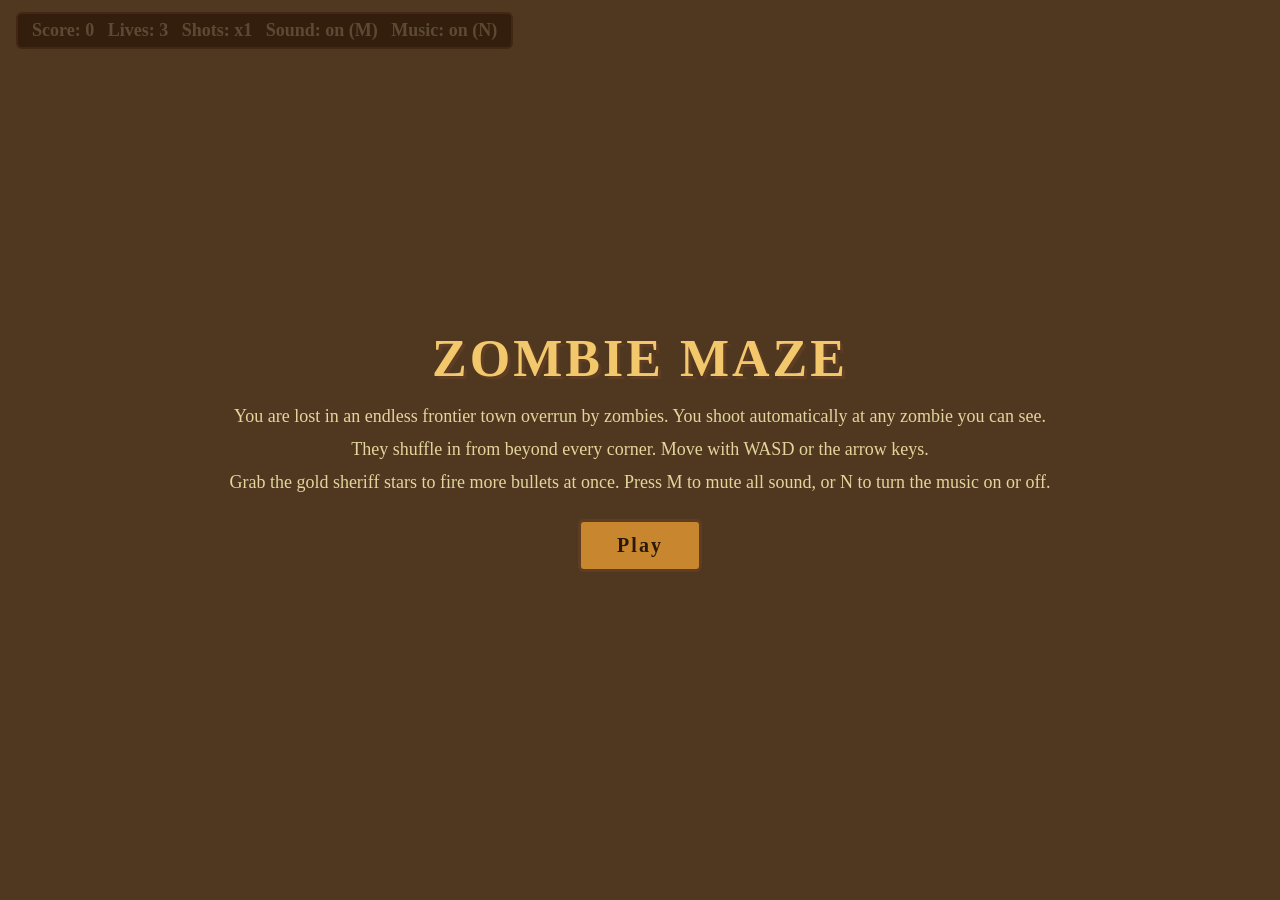
<file: index.html>
<!DOCTYPE html>
<html lang="en">
<head>
<meta charset="UTF-8" />
<meta name="viewport" content="width=device-width, initial-scale=1.0" />
<title>Zombie Maze</title>
<style>
  html, body {
    margin: 0;
    height: 100%;
    overflow: hidden;
    background: #c79d63;
    font-family: Georgia, "Times New Roman", serif;
  }
  canvas { display: block; }
  #hud {
    position: fixed;
    top: 12px;
    left: 16px;
    padding: 6px 14px;
    border: 2px solid #8a5d36;
    border-radius: 6px;
    background: rgba(62, 39, 20, 0.85);
    color: #f3e5ab;
    font-size: 18px;
    font-weight: bold;
    user-select: none;
  }
  #overlay {
    position: fixed;
    inset: 0;
    display: flex;
    flex-direction: column;
    align-items: center;
    justify-content: center;
    padding: 0 24px;
    color: #f3e5ab;
    background: rgba(40, 22, 8, 0.75);
    text-align: center;
  }
  #overlay h1 {
    font-size: 52px;
    margin: 0 0 12px;
    color: #f3c76b;
    letter-spacing: 3px;
    text-transform: uppercase;
    text-shadow: 3px 3px 0 #5e3d22;
  }
  #overlay p { font-size: 18px; margin: 6px 0; opacity: 0.9; }
  #overlay button {
    margin-top: 20px;
    padding: 12px 36px;
    font-family: inherit;
    font-size: 20px;
    font-weight: bold;
    letter-spacing: 2px;
    border: 3px solid #5e3d22;
    border-radius: 6px;
    background: #c8862e;
    color: #2b1a0a;
    cursor: pointer;
  }
  .hidden { display: none !important; }
</style>
</head>
<body>
<canvas id="game"></canvas>
<div id="hud">Score: <span id="score">0</span> &nbsp; Lives: <span id="lives">3</span> &nbsp; Shots: <span id="shots">x1</span> &nbsp; Sound: <span id="sound">on</span> (M) &nbsp; Music: <span id="music">on</span> (N)</div>
<div id="overlay">
  <h1>Zombie Maze</h1>
  <p>You are lost in an endless frontier town overrun by zombies. You shoot automatically at any zombie you can see.</p>
  <p>They shuffle in from beyond every corner. Move with WASD or the arrow keys.</p>
  <p>Grab the gold sheriff stars to fire more bullets at once. Press M to mute all sound, or N to turn the music on or off.</p>
  <button id="start">Play</button>
</div>

<script>
const canvas = document.getElementById("game");
const ctx = canvas.getContext("2d");
const scoreEl = document.getElementById("score");
const livesEl = document.getElementById("lives");
const shotsEl = document.getElementById("shots");
const soundEl = document.getElementById("sound");
const musicEl = document.getElementById("music");
const overlay = document.getElementById("overlay");
const startBtn = document.getElementById("start");

const CELL = 80;
const WALL = 24;
const CHUNK = 8;
const CHUNK_KEEP_DISTANCE = 5;
const CANVAS_KEEP_DISTANCE = 2;
const SIDEWALK = 6;
const LOOP_CHANCE = 0.15;
const PATH_MARGIN = 6;
const MAX_ENEMIES = 120;
const MAX_SHOTS = 7;
const BONUS_DURATION = 10;
const BONUS_LIFETIME = 8;

let W, H;
function resize() {
  W = canvas.width = window.innerWidth;
  H = canvas.height = window.innerHeight;
}
window.addEventListener("resize", resize);
resize();

const keys = {};
window.addEventListener("keydown", e => {
  const key = e.key.toLowerCase();
  if (key === "m" && !e.repeat) toggleSound();
  if (key === "n" && !e.repeat) toggleMusic();
  keys[key] = true;
});
window.addEventListener("keyup", e => (keys[e.key.toLowerCase()] = false));

// ---------- Sound ----------
// Gunshots are synthesized with the Web Audio API: a filtered noise crack plus a
// short falling-pitch thump. Browsers only allow audio to start after a user
// gesture, so the context is created when Play is clicked.

const MASTER_VOLUME = 0.35;
const MUSIC_VOLUME = 0.5;
const SHOT_VOLUME = 0.4;

let audio = null, master = null, noiseBuffer = null, muted = false;
let musicGain = null, echoIn = null, musicOn = true;

function initAudio() {
  if (!audio) {
    const AudioCtx = window.AudioContext || window.webkitAudioContext;
    if (!AudioCtx) return;
    audio = new AudioCtx();
    master = audio.createGain();
    master.gain.value = muted ? 0 : MASTER_VOLUME;
    master.connect(audio.destination);
    noiseBuffer = audio.createBuffer(1, Math.floor(audio.sampleRate * 0.3), audio.sampleRate);
    const data = noiseBuffer.getChannelData(0);
    for (let i = 0; i < data.length; i++) data[i] = Math.random() * 2 - 1;

    musicGain = audio.createGain();
    musicGain.gain.value = musicOn ? MUSIC_VOLUME : 0;
    musicGain.connect(master);
    echoIn = audio.createGain();
    const delay = audio.createDelay(1);
    delay.delayTime.value = 0.33;
    const feedback = audio.createGain();
    feedback.gain.value = 0.32;
    const wet = audio.createGain();
    wet.gain.value = 0.3;
    echoIn.connect(delay);
    delay.connect(feedback).connect(delay);
    delay.connect(wet).connect(musicGain);
  }
  if (audio.state === "suspended") audio.resume();
  startMusic();
}

function toggleSound() {
  muted = !muted;
  soundEl.textContent = muted ? "off" : "on";
  if (master) master.gain.setTargetAtTime(muted ? 0 : MASTER_VOLUME, audio.currentTime, 0.02);
}

function toggleMusic() {
  musicOn = !musicOn;
  musicEl.textContent = musicOn ? "on" : "off";
  if (musicGain) musicGain.gain.setTargetAtTime(musicOn ? MUSIC_VOLUME : 0, audio.currentTime, 0.05);
}

function playShot(volley) {
  if (!audio || muted || audio.state !== "running") return;
  const t = audio.currentTime;
  const loudness = SHOT_VOLUME * Math.min(1.6, 1 + (volley - 1) * 0.1);

  const crack = audio.createBufferSource();
  crack.buffer = noiseBuffer;
  crack.playbackRate.value = 0.85 + Math.random() * 0.3;
  const band = audio.createBiquadFilter();
  band.type = "bandpass";
  band.frequency.value = 1600 + Math.random() * 800;
  band.Q.value = 0.7;
  const crackGain = audio.createGain();
  crackGain.gain.setValueAtTime(0.0001, t);
  crackGain.gain.exponentialRampToValueAtTime(0.6 * loudness, t + 0.003);
  crackGain.gain.exponentialRampToValueAtTime(0.0001, t + 0.14);
  crack.connect(band).connect(crackGain).connect(master);
  crack.start(t);
  crack.stop(t + 0.16);

  const thump = audio.createOscillator();
  thump.type = "triangle";
  thump.frequency.setValueAtTime(170 + Math.random() * 30, t);
  thump.frequency.exponentialRampToValueAtTime(45, t + 0.1);
  const thumpGain = audio.createGain();
  thumpGain.gain.setValueAtTime(0.5 * loudness, t);
  thumpGain.gain.exponentialRampToValueAtTime(0.0001, t + 0.12);
  thump.connect(thumpGain).connect(master);
  thump.start(t);
  thump.stop(t + 0.13);
}

// ---------- Music ----------
// An original western tune in A minor on a 16th-note grid: a whistled melody with
// vibrato and echo, a "boom-chick" guitar, and galloping hoof clip-clops. Notes
// are scheduled slightly ahead of time on the audio clock so timing stays tight.

const MUSIC_STEP = 60 / 116 / 4;
const STEPS_PER_BAR = 16;

const CHORDS = {
  Am: { bass: ["A2", "E2"], strum: ["A3", "C4", "E4"] },
  G: { bass: ["G2", "D3"], strum: ["G3", "B3", "D4"] },
  F: { bass: ["F2", "C3"], strum: ["F3", "A3", "C4"] },
  E: { bass: ["E2", "B2"], strum: ["E3", "G#3", "B3"] },
  Dm: { bass: ["D3", "A2"], strum: ["D3", "F3", "A3"] },
};

// Each bar: [chord, [[startStep, note, lengthInSteps], ...]]
const SONG = [
  ["Am", [[0, "E5", 6], [6, "A5", 2], [8, "B5", 2], [10, "C6", 6]]],
  ["Am", [[0, "B5", 2], [2, "A5", 2], [4, "E5", 12]]],
  ["G", [[0, "D5", 6], [6, "G5", 2], [8, "A5", 2], [10, "B5", 6]]],
  ["G", [[0, "A5", 2], [2, "G5", 2], [4, "D5", 12]]],
  ["F", [[0, "C5", 4], [4, "F5", 4], [8, "A5", 4], [12, "C6", 4]]],
  ["F", [[0, "B5", 4], [4, "A5", 4], [8, "F5", 8]]],
  ["E", [[0, "E5", 4], [4, "G#5", 4], [8, "B5", 4], [12, "D6", 4]]],
  ["E", [[0, "C6", 2], [2, "B5", 2], [4, "G#5", 4], [8, "E5", 8]]],
  ["Am", [[0, "A5", 3], [3, "C6", 3], [6, "E6", 10]]],
  ["Dm", [[0, "D6", 4], [4, "C6", 2], [6, "A5", 2], [8, "F5", 8]]],
  ["Am", [[0, "E5", 4], [4, "A5", 4], [8, "C6", 4], [12, "B5", 4]]],
  ["E", [[0, "G#5", 8], [8, "E5", 8]]],
  ["Am", [[0, "A5", 3], [3, "C6", 3], [6, "E6", 6], [12, "D6", 4]]],
  ["Dm", [[0, "C6", 4], [4, "A5", 4], [8, "F5", 4], [12, "D5", 4]]],
  ["E", [[0, "E5", 4], [4, "G#5", 4], [8, "B5", 4], [12, "G#5", 4]]],
  ["Am", [[0, "A5", 12]]],
];
const HOOVES = [0.55, 0, 0.4, 0.8];

let musicStep = 0, nextStepTime = 0, musicTimer = null;

function noteFreq(name) {
  const [, letter, accidental, octave] = name.match(/^([A-G])(#|b)?(\d)$/);
  const semis = { C: 0, D: 2, E: 4, F: 5, G: 7, A: 9, B: 11 }[letter] + (accidental === "#" ? 1 : accidental === "b" ? -1 : 0);
  const midi = (Number(octave) + 1) * 12 + semis;
  return 440 * Math.pow(2, (midi - 69) / 12);
}

function startMusic() {
  if (!audio || musicTimer) return;
  nextStepTime = audio.currentTime + 0.1;
  musicTimer = setInterval(scheduleMusic, 25);
}

function scheduleMusic() {
  if (audio.state !== "running") return;
  if (nextStepTime < audio.currentTime - 0.05) nextStepTime = audio.currentTime + 0.05;
  while (nextStepTime < audio.currentTime + 0.2) {
    playMusicStep(musicStep, nextStepTime);
    nextStepTime += MUSIC_STEP;
    musicStep = (musicStep + 1) % (SONG.length * STEPS_PER_BAR);
  }
}

function playMusicStep(step, t) {
  const [chordName, melody] = SONG[Math.floor(step / STEPS_PER_BAR)];
  const chord = CHORDS[chordName];
  const s = step % STEPS_PER_BAR;

  for (const [start, note, length] of melody) {
    if (start === s) whistle(noteFreq(note), t, length * MUSIC_STEP);
  }
  if (s === 0) pluck(noteFreq(chord.bass[0]), t, 0.4);
  if (s === 8) pluck(noteFreq(chord.bass[1]), t, 0.35);
  if (s === 4 || s === 12) chord.strum.forEach((n, i) => strum(noteFreq(n), t + i * 0.012));
  const hoof = HOOVES[s % 4];
  if (hoof) clipClop(t, hoof, s % 8 < 4);
}

function whistle(freq, t, duration) {
  const osc = audio.createOscillator();
  osc.type = "sine";
  osc.frequency.value = freq;
  const vibrato = audio.createOscillator();
  vibrato.frequency.value = 5.5;
  const vibratoDepth = audio.createGain();
  vibratoDepth.gain.setValueAtTime(0, t);
  vibratoDepth.gain.linearRampToValueAtTime(freq * 0.012, t + Math.min(0.2, duration));
  vibrato.connect(vibratoDepth).connect(osc.frequency);

  const env = audio.createGain();
  const end = t + duration;
  env.gain.setValueAtTime(0.0001, t);
  env.gain.exponentialRampToValueAtTime(0.22, t + 0.04);
  env.gain.setValueAtTime(0.22, Math.max(t + 0.04, end - 0.06));
  env.gain.exponentialRampToValueAtTime(0.0001, end + 0.04);
  osc.connect(env);
  env.connect(musicGain);
  env.connect(echoIn);
  osc.start(t);
  vibrato.start(t);
  osc.stop(end + 0.05);
  vibrato.stop(end + 0.05);
}

function pluck(freq, t, volume) {
  const osc = audio.createOscillator();
  osc.type = "triangle";
  osc.frequency.value = freq;
  const env = audio.createGain();
  env.gain.setValueAtTime(volume, t);
  env.gain.exponentialRampToValueAtTime(0.0001, t + 0.45);
  osc.connect(env).connect(musicGain);
  osc.start(t);
  osc.stop(t + 0.46);
}

function strum(freq, t) {
  const osc = audio.createOscillator();
  osc.type = "sawtooth";
  osc.frequency.value = freq;
  const tone = audio.createBiquadFilter();
  tone.type = "lowpass";
  tone.frequency.setValueAtTime(2200, t);
  tone.frequency.exponentialRampToValueAtTime(500, t + 0.15);
  const env = audio.createGain();
  env.gain.setValueAtTime(0.06, t);
  env.gain.exponentialRampToValueAtTime(0.0001, t + 0.18);
  osc.connect(tone).connect(env).connect(musicGain);
  osc.start(t);
  osc.stop(t + 0.2);
}

function clipClop(t, volume, high) {
  const osc = audio.createOscillator();
  osc.type = "sine";
  osc.frequency.setValueAtTime(high ? 1100 : 850, t);
  osc.frequency.exponentialRampToValueAtTime(high ? 700 : 520, t + 0.04);
  const env = audio.createGain();
  env.gain.setValueAtTime(0.18 * volume, t);
  env.gain.exponentialRampToValueAtTime(0.0001, t + 0.05);
  osc.connect(env).connect(musicGain);
  osc.start(t);
  osc.stop(t + 0.06);
}

// ---------- Endless maze ----------
// The world is split into CHUNK x CHUNK blocks of cells. Each chunk is a seeded
// random maze that owns its top and left border walls, and always opens at least
// one gap in each of them, so every chunk connects to its neighbours.

let worldSeed = 0;
const chunks = new Map();

function mulberry32(seed) {
  return function () {
    seed |= 0;
    seed = (seed + 0x6d2b79f5) | 0;
    let t = Math.imul(seed ^ (seed >>> 15), 1 | seed);
    t = (t + Math.imul(t ^ (t >>> 7), 61 | t)) ^ t;
    return ((t ^ (t >>> 14)) >>> 0) / 4294967296;
  };
}

function chunkSeed(cx, cy) {
  let h = worldSeed ^ Math.imul(cx, 0x9e3779b1) ^ Math.imul(cy, 0x85ebca77);
  h = Math.imul(h ^ (h >>> 16), 0x7feb352d);
  h = Math.imul(h ^ (h >>> 15), 0x846ca68b);
  return (h ^ (h >>> 16)) >>> 0;
}

function generateChunk(cx, cy) {
  const rand = mulberry32(chunkSeed(cx, cy));
  const h = Array.from({ length: CHUNK }, () => Array(CHUNK).fill(true));
  const v = Array.from({ length: CHUNK }, () => Array(CHUNK).fill(true));
  const visited = Array.from({ length: CHUNK }, () => Array(CHUNK).fill(false));

  const start = [Math.floor(rand() * CHUNK), Math.floor(rand() * CHUNK)];
  const stack = [start];
  visited[start[1]][start[0]] = true;
  while (stack.length) {
    const [c, r] = stack[stack.length - 1];
    const options = [];
    if (r > 0 && !visited[r - 1][c]) options.push([c, r - 1]);
    if (r < CHUNK - 1 && !visited[r + 1][c]) options.push([c, r + 1]);
    if (c > 0 && !visited[r][c - 1]) options.push([c - 1, r]);
    if (c < CHUNK - 1 && !visited[r][c + 1]) options.push([c + 1, r]);
    if (!options.length) { stack.pop(); continue; }
    const [nc, nr] = options[Math.floor(rand() * options.length)];
    if (nr < r) h[r][c] = false;
    else if (nr > r) h[nr][c] = false;
    else if (nc < c) v[r][c] = false;
    else v[r][nc] = false;
    visited[nr][nc] = true;
    stack.push([nc, nr]);
  }

  for (let r = 1; r < CHUNK; r++)
    for (let c = 0; c < CHUNK; c++)
      if (h[r][c] && rand() < LOOP_CHANCE) h[r][c] = false;
  for (let r = 0; r < CHUNK; r++)
    for (let c = 1; c < CHUNK; c++)
      if (v[r][c] && rand() < LOOP_CHANCE) v[r][c] = false;

  for (let i = 0; i < 2; i++) {
    h[0][Math.floor(rand() * CHUNK)] = false;
    v[Math.floor(rand() * CHUNK)][0] = false;
  }

  return { cx, cy, h, v, canvas: null };
}

function getChunk(cx, cy) {
  const key = cx * 1e6 + cy;
  let chunk = chunks.get(key);
  if (!chunk) {
    chunk = generateChunk(cx, cy);
    chunks.set(key, chunk);
  }
  return chunk;
}

function topWall(c, r) {
  const cx = Math.floor(c / CHUNK), cy = Math.floor(r / CHUNK);
  return getChunk(cx, cy).h[r - cy * CHUNK][c - cx * CHUNK];
}

function leftWall(c, r) {
  const cx = Math.floor(c / CHUNK), cy = Math.floor(r / CHUNK);
  return getChunk(cx, cy).v[r - cy * CHUNK][c - cx * CHUNK];
}

// ---------- Wild West look ----------
// Walls are drawn as rows of frontier buildings and corridors as dirt roads. Every
// detail is derived from a hash of the wall's or cell's world position, so a
// building that overlaps two chunks is drawn identically in both and the chunk
// images tile seamlessly.

const GROUND = "#c79d63";
const ROOFS = [
  { color: "#7a5230", type: "wood" },
  { color: "#8c6239", type: "wood" },
  { color: "#5e3d22", type: "wood" },
  { color: "#8e3b2a", type: "wood" },
  { color: "#8a8f94", type: "tin" },
  { color: "#c98d5a", type: "adobe" },
  { color: "#b97a4a", type: "adobe" },
];
const SIGNS = ["SALOON", "BANK", "SHERIFF", "HOTEL", "JAIL", "BARBER", "STABLE", "SALOON", "POST"];

function hash(a, b, salt) {
  let h = worldSeed ^ Math.imul(a, 0x27d4eb2d) ^ Math.imul(b, 0x165667b1) ^ Math.imul(salt, 0x9e3779b1);
  h = Math.imul(h ^ (h >>> 15), 0x85ebca6b);
  h = Math.imul(h ^ (h >>> 13), 0xc2b2ae35);
  return ((h ^ (h >>> 16)) >>> 0) / 4294967296;
}

function wallRect(c, r, vertical) {
  return vertical
    ? { x: c * CELL - WALL / 2, y: r * CELL - WALL / 2, w: WALL, h: CELL + WALL, c, r, o: 1 }
    : { x: c * CELL - WALL / 2, y: r * CELL - WALL / 2, w: CELL + WALL, h: WALL, c, r, o: 0 };
}

function drawGround(m, chunk) {
  const c0 = chunk.cx * CHUNK, r0 = chunk.cy * CHUNK;
  m.fillStyle = GROUND;
  m.fillRect(c0 * CELL, r0 * CELL, CHUNK * CELL, CHUNK * CELL);

  for (let r = r0; r < r0 + CHUNK; r++) {
    for (let c = c0; c < c0 + CHUNK; c++) {
      const x0 = c * CELL, y0 = r * CELL;
      const mx = x0 + CELL / 2, my = y0 + CELL / 2;

      for (let i = 0; i < 10; i++) {
        const x = x0 + hash(c, r, 40 + i) * CELL;
        const y = y0 + hash(c, r, 60 + i) * CELL;
        m.fillStyle = hash(c, r, 80 + i) < 0.5 ? "rgba(120, 80, 40, 0.25)" : "rgba(255, 240, 200, 0.25)";
        m.fillRect(x, y, 2, 2);
      }

      m.fillStyle = "rgba(110, 72, 36, 0.3)";
      for (const off of [-8, 6]) {
        if (!leftWall(c + 1, r)) m.fillRect(mx, my + off, CELL / 2, 2.5);
        if (!leftWall(c, r)) m.fillRect(x0, my + off, CELL / 2, 2.5);
        if (!topWall(c, r + 1)) m.fillRect(mx + off, my, 2.5, CELL / 2);
        if (!topWall(c, r)) m.fillRect(mx + off, y0, 2.5, CELL / 2);
      }

      if (hash(c, r, 30) < 0.06) {
        const tx = mx + (hash(c, r, 31) - 0.5) * 24;
        const ty = my + (hash(c, r, 32) - 0.5) * 24;
        circle(tx + 2, ty + 3, 6, "rgba(0, 0, 0, 0.2)", m);
        m.strokeStyle = "#8d6e3f";
        m.lineWidth = 1.2;
        for (let k = 0; k < 4; k++) {
          m.beginPath();
          m.ellipse(tx, ty, 6, 3.5, k * 0.8 + hash(c, r, 33), 0, Math.PI * 2);
          m.stroke();
        }
      }
    }
  }
}

function drawBoardwalks(m, ws) {
  m.fillStyle = "#4e3320";
  for (const w of ws) m.fillRect(w.x - SIDEWALK - 1, w.y - SIDEWALK - 1, w.w + SIDEWALK * 2 + 2, w.h + SIDEWALK * 2 + 2);
  m.fillStyle = "#8a5d36";
  for (const w of ws) m.fillRect(w.x - SIDEWALK, w.y - SIDEWALK, w.w + SIDEWALK * 2, w.h + SIDEWALK * 2);
  m.fillStyle = "rgba(0, 0, 0, 0.25)";
  for (const w of ws) {
    if (w.o === 0) {
      for (let x = w.x - SIDEWALK; x < w.x + w.w + SIDEWALK; x += 5) m.fillRect(x, w.y - SIDEWALK, 1, w.h + SIDEWALK * 2);
    } else {
      for (let y = w.y - SIDEWALK; y < w.y + w.h + SIDEWALK; y += 5) m.fillRect(w.x - SIDEWALK, y, w.w + SIDEWALK * 2, 1);
    }
  }
}

function drawBuilding(m, w) {
  const h = salt => hash(w.c * 2 + w.o, w.r, salt);
  const horizontal = w.o === 0;
  const at = (t, off) => horizontal
    ? [w.x + t * w.w, w.y + w.h / 2 + off]
    : [w.x + w.w / 2 + off, w.y + t * w.h];

  const roof = ROOFS[Math.floor(h(1) * ROOFS.length)];
  m.fillStyle = roof.color;
  m.fillRect(w.x, w.y, w.w, w.h);

  if (roof.type === "adobe") {
    m.fillStyle = "rgba(255, 255, 255, 0.12)";
    m.fillRect(w.x + 3, w.y + 3, w.w - 6, w.h - 6);
    m.fillStyle = "#4e3320";
    const step = 12;
    if (horizontal) {
      for (let x = w.x + 8; x < w.x + w.w - 4; x += step) {
        m.fillRect(x, w.y - 1, 2.5, 3);
        m.fillRect(x, w.y + w.h - 2, 2.5, 3);
      }
    } else {
      for (let y = w.y + 8; y < w.y + w.h - 4; y += step) {
        m.fillRect(w.x - 1, y, 3, 2.5);
        m.fillRect(w.x + w.w - 2, y, 3, 2.5);
      }
    }
  } else {
    m.fillStyle = "rgba(0, 0, 0, 0.2)";
    if (horizontal) m.fillRect(w.x, w.y + w.h / 2, w.w, w.h / 2);
    else m.fillRect(w.x + w.w / 2, w.y, w.w / 2, w.h);

    m.fillStyle = roof.type === "tin" ? "rgba(255, 255, 255, 0.18)" : "rgba(0, 0, 0, 0.18)";
    const step = roof.type === "tin" ? 3 : 6;
    if (horizontal) {
      for (let x = w.x + step; x < w.x + w.w; x += step) m.fillRect(x, w.y, 1, w.h);
    } else {
      for (let y = w.y + step; y < w.y + w.h; y += step) m.fillRect(w.x, y, w.w, 1);
    }

    m.fillStyle = "rgba(0, 0, 0, 0.4)";
    if (horizontal) m.fillRect(w.x, w.y + w.h / 2 - 1, w.w, 2);
    else m.fillRect(w.x + w.w / 2 - 1, w.y, 2, w.h);
  }

  m.strokeStyle = "rgba(40, 20, 5, 0.55)";
  m.lineWidth = 1.5;
  m.strokeRect(w.x + 0.75, w.y + 0.75, w.w - 1.5, w.h - 1.5);

  if (h(2) < 0.5) {
    const [sx, sy] = at(0.3 + h(3) * 0.4, 0);
    m.fillStyle = "rgba(40, 20, 5, 0.6)";
    if (horizontal) m.fillRect(sx - 1, w.y, 2, w.h);
    else m.fillRect(w.x, sy - 1, w.w, 2);
  }

  if (roof.type !== "adobe" && h(4) < 0.4) {
    const [x, y] = at(0.15 + h(5) * 0.7, -4);
    m.fillStyle = "rgba(0, 0, 0, 0.35)";
    m.fillRect(x - 2, y - 1, 7, 7);
    m.fillStyle = "#7b2e1f";
    m.fillRect(x - 3.5, y - 3.5, 7, 7);
    m.fillStyle = "#2b1a12";
    m.fillRect(x - 1.5, y - 1.5, 3, 3);
  }

  if (roof.type === "wood" && h(6) < 0.25) {
    const text = SIGNS[Math.floor(h(7) * SIGNS.length)];
    const [x, y] = at(0.5, 0);
    m.save();
    m.translate(x, y);
    if (!horizontal) m.rotate(-Math.PI / 2);
    m.font = "bold 10px Georgia, serif";
    m.textAlign = "center";
    m.textBaseline = "middle";
    m.fillStyle = "rgba(0, 0, 0, 0.5)";
    m.fillText(text, 1, 1);
    m.fillStyle = "#f3e5ab";
    m.fillText(text, 0, 0);
    m.restore();
  }
}

function drawProp(m, w) {
  const h = salt => hash(w.c * 2 + w.o, w.r, salt);
  if (h(20) > 0.45) return;
  const side = h(21) < 0.5 ? -1 : 1;
  const t = 0.25 + h(22) * 0.5;
  const off = side * (WALL / 2 + 7);
  const x = w.o === 0 ? w.x + t * w.w : w.x + w.w / 2 + off;
  const y = w.o === 0 ? w.y + w.h / 2 + off : w.y + t * w.h;
  const kind = h(23);

  if (kind < 0.4) {
    circle(x + 2, y + 3, 5.5, "rgba(0, 0, 0, 0.3)", m);
    circle(x - 5, y + 1, 2.5, "#3f7a30", m);
    circle(x + 5, y - 1, 2.5, "#3f7a30", m);
    circle(x, y, 5, "#4c8c3a", m);
    m.strokeStyle = "#6fb05a";
    m.lineWidth = 1;
    m.beginPath();
    m.moveTo(x - 4, y); m.lineTo(x + 4, y);
    m.moveTo(x, y - 4); m.lineTo(x, y + 4);
    m.stroke();
    m.fillStyle = "#f0e6c8";
    for (const [dx, dy] of [[-3, -3], [3, -3], [-3, 3], [3, 3]]) m.fillRect(x + dx, y + dy, 1, 1);
  } else if (kind < 0.75) {
    circle(x + 2, y + 3, 5, "rgba(0, 0, 0, 0.3)", m);
    circle(x, y, 5, "#7b4a24", m);
    m.strokeStyle = "#3e2a17";
    m.lineWidth = 1.2;
    m.stroke();
    m.beginPath();
    m.arc(x, y, 3, 0, Math.PI * 2);
    m.stroke();
    circle(x - 1, y - 1, 1.2, "#a06a3a", m);
  } else {
    m.fillStyle = "rgba(0, 0, 0, 0.3)";
    m.fillRect(x - 3, y - 1, 11, 8);
    m.fillStyle = "#d8b04c";
    m.fillRect(x - 5, y - 3.5, 10, 7);
    m.fillStyle = "#a67c2e";
    m.fillRect(x - 5, y - 1.5, 10, 1);
    m.fillRect(x - 5, y + 1.5, 10, 1);
  }
}

function chunkCanvas(chunk) {
  if (chunk.canvas) return chunk.canvas;
  const size = CHUNK * CELL;
  const cv = document.createElement("canvas");
  cv.width = cv.height = size;
  const m = cv.getContext("2d");
  const ox = chunk.cx * size, oy = chunk.cy * size;
  m.translate(-ox, -oy);
  m.beginPath();
  m.rect(ox, oy, size, size);
  m.clip();

  drawGround(m, chunk);

  const c0 = chunk.cx * CHUNK, r0 = chunk.cy * CHUNK;
  const ws = [];
  for (let r = r0 - 1; r <= r0 + CHUNK; r++) {
    for (let c = c0 - 1; c <= c0 + CHUNK; c++) {
      if (topWall(c, r)) ws.push(wallRect(c, r, false));
      if (leftWall(c, r)) ws.push(wallRect(c, r, true));
    }
  }

  drawBoardwalks(m, ws);

  m.fillStyle = "rgba(60, 30, 5, 0.35)";
  m.beginPath();
  for (const w of ws) m.rect(w.x + 5, w.y + 7, w.w, w.h);
  m.fill();

  for (const w of ws) drawProp(m, w);
  for (const w of ws) drawBuilding(m, w);

  chunk.canvas = cv;
  return cv;
}

function evictFarChunks() {
  const pcx = Math.floor(player.x / CELL / CHUNK);
  const pcy = Math.floor(player.y / CELL / CHUNK);
  for (const [key, chunk] of chunks) {
    const d = Math.max(Math.abs(chunk.cx - pcx), Math.abs(chunk.cy - pcy));
    if (d > CHUNK_KEEP_DISTANCE) chunks.delete(key);
    else if (d > CANVAS_KEEP_DISTANCE) chunk.canvas = null;
  }
}

function cellOf(x, y) {
  return { c: Math.floor(x / CELL), r: Math.floor(y / CELL) };
}

function cellCenter(c, r) {
  return { x: (c + 0.5) * CELL, y: (r + 0.5) * CELL };
}

function openNeighbors(c, r) {
  const n = [];
  if (!topWall(c, r)) n.push({ c, r: r - 1 });
  if (!topWall(c, r + 1)) n.push({ c, r: r + 1 });
  if (!leftWall(c, r)) n.push({ c: c - 1, r });
  if (!leftWall(c + 1, r)) n.push({ c: c + 1, r });
  return n;
}

function wallsNear(x, y) {
  const { c, r } = cellOf(x, y);
  const rects = [];
  for (let dr = -1; dr <= 1; dr++) {
    for (let dc = -1; dc <= 1; dc++) {
      const cc = c + dc, rr = r + dr;
      if (topWall(cc, rr)) rects.push(wallRect(cc, rr, false));
      if (leftWall(cc, rr)) rects.push(wallRect(cc, rr, true));
    }
  }
  return rects;
}

function pushOutOfWalls(o) {
  for (const w of wallsNear(o.x, o.y)) {
    if (o.x + o.r < w.x || o.x - o.r > w.x + w.w || o.y + o.r < w.y || o.y - o.r > w.y + w.h) continue;
    const nx = Math.max(w.x, Math.min(o.x, w.x + w.w));
    const ny = Math.max(w.y, Math.min(o.y, w.y + w.h));
    const dx = o.x - nx, dy = o.y - ny;
    const d2 = dx * dx + dy * dy;
    if (d2 >= o.r * o.r) continue;
    if (d2 > 0) {
      const d = Math.sqrt(d2);
      const push = (o.r - d) / d;
      o.x += dx * push;
      o.y += dy * push;
    } else {
      const left = o.x - w.x, right = w.x + w.w - o.x;
      const top = o.y - w.y, bottom = w.y + w.h - o.y;
      const min = Math.min(left, right, top, bottom);
      if (min === left) o.x = w.x - o.r;
      else if (min === right) o.x = w.x + w.w + o.r;
      else if (min === top) o.y = w.y - o.r;
      else o.y = w.y + w.h + o.r;
    }
  }
}

function hitsWall(x, y, r) {
  for (const w of wallsNear(x, y)) {
    const nx = Math.max(w.x, Math.min(x, w.x + w.w));
    const ny = Math.max(w.y, Math.min(y, w.y + w.h));
    if ((x - nx) ** 2 + (y - ny) ** 2 < r * r) return true;
  }
  return false;
}

function lineOfSight(x1, y1, x2, y2) {
  let { c, r } = cellOf(x1, y1);
  const end = cellOf(x2, y2);
  const dx = x2 - x1, dy = y2 - y1;
  const stepC = Math.sign(dx), stepR = Math.sign(dy);
  let tMaxX = dx ? ((stepC > 0 ? (c + 1) * CELL : c * CELL) - x1) / dx : Infinity;
  let tMaxY = dy ? ((stepR > 0 ? (r + 1) * CELL : r * CELL) - y1) / dy : Infinity;
  const tDeltaX = dx ? CELL / Math.abs(dx) : Infinity;
  const tDeltaY = dy ? CELL / Math.abs(dy) : Infinity;
  const maxSteps = Math.abs(end.c - c) + Math.abs(end.r - r) + 2;
  for (let i = 0; i < maxSteps; i++) {
    if (c === end.c && r === end.r) return true;
    if (tMaxX < tMaxY) {
      if (leftWall(stepC > 0 ? c + 1 : c, r)) return false;
      c += stepC;
      tMaxX += tDeltaX;
    } else {
      if (topWall(c, stepR > 0 ? r + 1 : r)) return false;
      r += stepR;
      tMaxY += tDeltaY;
    }
  }
  return true;
}

// ---------- Path finding toward the player ----------

let dist, distKey = "", boxC0, boxR0, boxW, boxH;

function updateDistances() {
  const { c, r } = cellOf(player.x, player.y);
  const halfW = Math.ceil(W / CELL / 2) + PATH_MARGIN;
  const halfH = Math.ceil(H / CELL / 2) + PATH_MARGIN;
  const key = `${c},${r},${halfW},${halfH}`;
  if (key === distKey) return;
  distKey = key;
  boxC0 = c - halfW;
  boxR0 = r - halfH;
  boxW = halfW * 2 + 1;
  boxH = halfH * 2 + 1;
  dist = new Float32Array(boxW * boxH).fill(Infinity);
  dist[(r - boxR0) * boxW + (c - boxC0)] = 0;
  const queue = [{ c, r }];
  for (let i = 0; i < queue.length; i++) {
    const cur = queue[i];
    const d = getDist(cur.c, cur.r);
    for (const n of openNeighbors(cur.c, cur.r)) {
      if (!inBox(n.c, n.r)) continue;
      const idx = (n.r - boxR0) * boxW + (n.c - boxC0);
      if (dist[idx] === Infinity) {
        dist[idx] = d + 1;
        queue.push(n);
      }
    }
  }
}

function inBox(c, r) {
  return c >= boxC0 && c < boxC0 + boxW && r >= boxR0 && r < boxR0 + boxH;
}

function getDist(c, r) {
  return inBox(c, r) ? dist[(r - boxR0) * boxW + (c - boxC0)] : Infinity;
}

// ---------- Game state ----------

let player, bullets, enemies, particles, bonuses, score, lives, elapsed;
let shootTimer, spawnTimer, invulnerable, running = false, lastTime = 0;
let shots, shotsTimer, bonusTimer, evictTimer, camX = 0, camY = 0;

function reset() {
  worldSeed = (Math.random() * 2 ** 32) >>> 0;
  chunks.clear();
  distKey = "";
  const start = cellCenter(0, 0);
  player = { x: start.x, y: start.y, r: 16, speed: 220, aim: 0, aimTimer: 0, walk: 0, moving: false };
  bullets = [];
  enemies = [];
  particles = [];
  bonuses = [];
  score = 0;
  lives = 3;
  elapsed = 0;
  shootTimer = 0;
  spawnTimer = 1;
  invulnerable = 0;
  shots = 1;
  shotsTimer = 0;
  bonusTimer = 6;
  evictTimer = 2;
  updateCamera();
  scoreEl.textContent = score;
  livesEl.textContent = lives;
  updateShotsHud();
}

function updateCamera() {
  camX = player.x - W / 2;
  camY = player.y - H / 2;
}

function visibleCells() {
  return {
    c0: Math.floor(camX / CELL),
    c1: Math.floor((camX + W) / CELL),
    r0: Math.floor(camY / CELL),
    r1: Math.floor((camY + H) / CELL),
  };
}

function onScreen(x, y, margin = 0) {
  return x > camX - margin && x < camX + W + margin && y > camY - margin && y < camY + H + margin;
}

function randInt(min, max) {
  return min + Math.floor(Math.random() * (max - min + 1));
}

function pick(list) {
  return list[Math.floor(Math.random() * list.length)];
}

const ZOMBIE_SHIRTS = ["#5d4037", "#455a64", "#6a1b9a", "#33691e", "#78909c", "#8d6e63", "#7f1d1d"];
const ZOMBIE_PANTS = ["#3e2723", "#263238", "#37474f", "#4e342e"];
const ZOMBIE_HATS = ["#4e342e", "#3b2a1e", "#6d5a45", "#2b2b2b"];

function updateShotsHud() {
  shotsEl.textContent = shots > 1 ? `x${shots} (${Math.ceil(shotsTimer)}s)` : "x1";
}

function spawnBonus() {
  const { c0, c1, r0, r1 } = visibleCells();
  const pc = cellOf(player.x, player.y);
  for (let attempt = 0; attempt < 20; attempt++) {
    const c = randInt(c0 + 1, c1 - 1);
    const r = randInt(r0 + 1, r1 - 1);
    const d = getDist(c, r);
    if (d < 2 || d === Infinity || (c === pc.c && r === pc.r)) continue;
    const p = cellCenter(c, r);
    bonuses.push({ x: p.x, y: p.y, r: 12, life: BONUS_LIFETIME });
    return;
  }
}

function spawnEnemy() {
  if (enemies.length >= MAX_ENEMIES) return;
  const { c0, c1, r0, r1 } = visibleCells();
  for (let attempt = 0; attempt < 20; attempt++) {
    let c, r;
    const side = Math.floor(Math.random() * 4);
    if (side === 0) { c = randInt(c0 - 1, c1 + 1); r = r0 - 1; }
    else if (side === 1) { c = c1 + 1; r = randInt(r0 - 1, r1 + 1); }
    else if (side === 2) { c = randInt(c0 - 1, c1 + 1); r = r1 + 1; }
    else { c = c0 - 1; r = randInt(r0 - 1, r1 + 1); }
    if (getDist(c, r) === Infinity) continue;

    const p = cellCenter(c, r);
    const radius = 9 + Math.random() * 7;
    const hp = radius > 13 ? 2 : 1;
    enemies.push({
      x: p.x + (Math.random() - 0.5) * 10,
      y: p.y + (Math.random() - 0.5) * 10,
      r: radius,
      hp,
      maxHp: hp,
      speed: 45 + Math.random() * 30 + elapsed * 1.2,
      skin: `hsl(${75 + Math.random() * 35}, 38%, ${40 + Math.random() * 10}%)`,
      shirt: pick(ZOMBIE_SHIRTS),
      pants: pick(ZOMBIE_PANTS),
      walk: Math.random() * Math.PI * 2,
      flash: 0,
      hat: Math.random() < 0.4 ? pick(ZOMBIE_HATS) : null,
    });
    return;
  }
}

function nearestVisibleEnemy() {
  const candidates = enemies
    .filter(e => onScreen(e.x, e.y))
    .map(e => ({ e, d: (e.x - player.x) ** 2 + (e.y - player.y) ** 2 }))
    .sort((a, b) => a.d - b.d);
  for (const { e } of candidates) {
    if (lineOfSight(player.x, player.y, e.x, e.y)) return e;
  }
  return null;
}

function shoot() {
  const target = nearestVisibleEnemy();
  if (!target) return;
  const baseAngle = Math.atan2(target.y - player.y, target.x - player.x);
  player.aim = baseAngle;
  player.aimTimer = 0.5;
  const speed = 600;
  const spread = 0.15;
  for (let i = 0; i < shots; i++) {
    const angle = baseAngle + (i - (shots - 1) / 2) * spread;
    bullets.push({
      x: player.x,
      y: player.y,
      vx: Math.cos(angle) * speed,
      vy: Math.sin(angle) * speed,
      r: 5,
    });
  }
  playShot(shots);
}

function explode(x, y, color, count = 14) {
  for (let i = 0; i < count; i++) {
    const a = Math.random() * Math.PI * 2;
    const s = 50 + Math.random() * 200;
    particles.push({ x, y, vx: Math.cos(a) * s, vy: Math.sin(a) * s, life: 0.6, color });
  }
}

function moveEnemy(e, dt) {
  const { c, r } = cellOf(e.x, e.y);
  const d = getDist(c, r);
  let tx = player.x, ty = player.y;
  if (d > 0 && d !== Infinity) {
    const next = openNeighbors(c, r).find(n => getDist(n.c, n.r) < d);
    if (next) {
      const here = cellCenter(c, r);
      const there = cellCenter(next.c, next.r);
      if (next.r === r) { tx = there.x; ty = here.y; }
      else { tx = here.x; ty = there.y; }
    }
  }
  const dx = tx - e.x, dy = ty - e.y;
  const len = Math.hypot(dx, dy);
  if (len > 0) {
    const step = Math.min(len, e.speed * dt);
    e.x += (dx / len) * step;
    e.y += (dy / len) * step;
  }
}

function separateEnemies() {
  for (let i = 0; i < enemies.length; i++) {
    const a = enemies[i];
    for (let j = i + 1; j < enemies.length; j++) {
      const b = enemies[j];
      const dx = b.x - a.x, dy = b.y - a.y;
      const min = a.r + b.r;
      const d2 = dx * dx + dy * dy;
      if (d2 >= min * min || d2 === 0) continue;
      const d = Math.sqrt(d2);
      const push = (min - d) / d / 2;
      a.x -= dx * push; a.y -= dy * push;
      b.x += dx * push; b.y += dy * push;
    }
  }
}

function update(dt) {
  elapsed += dt;

  let dx = 0, dy = 0;
  if (keys["w"] || keys["arrowup"]) dy -= 1;
  if (keys["s"] || keys["arrowdown"]) dy += 1;
  if (keys["a"] || keys["arrowleft"]) dx -= 1;
  if (keys["d"] || keys["arrowright"]) dx += 1;
  player.moving = !!(dx || dy);
  player.aimTimer -= dt;
  if (player.moving) {
    const len = Math.hypot(dx, dy);
    player.x += (dx / len) * player.speed * dt;
    player.y += (dy / len) * player.speed * dt;
    pushOutOfWalls(player);
    player.walk += dt * 14;
    if (player.aimTimer <= 0) player.aim = Math.atan2(dy, dx);
  }
  updateCamera();
  updateDistances();

  evictTimer -= dt;
  if (evictTimer <= 0) {
    evictFarChunks();
    evictTimer = 2;
  }

  const fireInterval = Math.max(0.08, 0.2 - elapsed * 0.002);
  shootTimer -= dt;
  if (shootTimer <= 0) {
    shoot();
    shootTimer = fireInterval;
  }

  const spawnInterval = Math.max(0.2, 1.1 - elapsed * 0.012);
  spawnTimer -= dt;
  if (spawnTimer <= 0) {
    const count = 1 + Math.floor(elapsed / 40);
    for (let i = 0; i < count; i++) spawnEnemy();
    spawnTimer = spawnInterval;
  }

  bonusTimer -= dt;
  if (bonusTimer <= 0) {
    spawnBonus();
    bonusTimer = 8 + Math.random() * 4;
  }

  for (const bonus of bonuses) {
    bonus.life -= dt;
    if ((bonus.x - player.x) ** 2 + (bonus.y - player.y) ** 2 < (bonus.r + player.r) ** 2) {
      bonus.life = 0;
      shots = Math.min(MAX_SHOTS, shots + 1);
      shotsTimer = BONUS_DURATION;
      explode(bonus.x, bonus.y, "#ffca28", 20);
    }
  }
  bonuses = bonuses.filter(b => b.life > 0);

  if (shots > 1) {
    shotsTimer -= dt;
    if (shotsTimer <= 0) {
      shots--;
      shotsTimer = shots > 1 ? BONUS_DURATION : 0;
    }
  }
  updateShotsHud();

  for (const b of bullets) {
    const steps = Math.ceil(Math.hypot(b.vx, b.vy) * dt / 6);
    for (let s = 0; s < steps; s++) {
      b.x += (b.vx * dt) / steps;
      b.y += (b.vy * dt) / steps;
      if (hitsWall(b.x, b.y, b.r)) {
        b.dead = true;
        explode(b.x, b.y, "#fff59d", 3);
        break;
      }
    }
    if (!onScreen(b.x, b.y, 50)) b.dead = true;
  }

  for (const e of enemies) {
    const { c, r } = cellOf(e.x, e.y);
    if (!inBox(c, r)) e.dead = true;
    else moveEnemy(e, dt);
    e.walk += dt * e.speed / 9;
    if (e.flash > 0) e.flash -= dt;
  }
  separateEnemies();
  for (const e of enemies) pushOutOfWalls(e);

  for (const e of enemies) {
    if (e.dead) continue;
    for (const b of bullets) {
      if (b.dead) continue;
      if ((e.x - b.x) ** 2 + (e.y - b.y) ** 2 < (e.r + b.r) ** 2) {
        b.dead = true;
        e.hp--;
        e.flash = 0.1;
        if (e.hp <= 0) {
          e.dead = true;
          score += e.maxHp;
          scoreEl.textContent = score;
          explode(e.x, e.y, e.skin, 10);
          explode(e.x, e.y, "#8e0000", 6);
          break;
        }
      }
    }
  }

  if (invulnerable > 0) invulnerable -= dt;
  for (const e of enemies) {
    if (e.dead) continue;
    if ((e.x - player.x) ** 2 + (e.y - player.y) ** 2 < (e.r + player.r) ** 2) {
      e.dead = true;
      explode(e.x, e.y, e.skin);
      if (invulnerable <= 0) {
        lives--;
        livesEl.textContent = lives;
        invulnerable = 1.5;
        explode(player.x, player.y, "#ff5252", 24);
        if (lives <= 0) return gameOver();
      }
    }
  }

  bullets = bullets.filter(b => !b.dead);
  enemies = enemies.filter(e => !e.dead);

  for (const p of particles) {
    p.x += p.vx * dt;
    p.y += p.vy * dt;
    p.vx *= 0.94;
    p.vy *= 0.94;
    p.life -= dt;
  }
  particles = particles.filter(p => p.life > 0);
}

function circle(x, y, r, color, g = ctx) {
  g.beginPath();
  g.arc(x, y, r, 0, Math.PI * 2);
  g.fillStyle = color;
  g.fill();
}

function draw() {
  ctx.setTransform(1, 0, 0, 1, 0, 0);
  ctx.fillStyle = GROUND;
  ctx.fillRect(0, 0, W, H);
  ctx.translate(-Math.round(camX), -Math.round(camY));

  const chunkSize = CHUNK * CELL;
  for (let cy = Math.floor(camY / chunkSize); cy <= Math.floor((camY + H) / chunkSize); cy++) {
    for (let cx = Math.floor(camX / chunkSize); cx <= Math.floor((camX + W) / chunkSize); cx++) {
      ctx.drawImage(chunkCanvas(getChunk(cx, cy)), cx * chunkSize, cy * chunkSize);
    }
  }

  for (const p of particles) {
    ctx.globalAlpha = Math.max(0, p.life / 0.6);
    circle(p.x, p.y, 3, p.color);
  }
  ctx.globalAlpha = 1;

  for (const bonus of bonuses) {
    const fading = bonus.life < 2 && Math.floor(bonus.life * 8) % 2 === 0;
    if (fading) continue;
    const r = bonus.r * (1 + Math.sin(elapsed * 6) * 0.12);
    ctx.save();
    ctx.translate(bonus.x, bonus.y);
    ctx.rotate(Math.sin(elapsed * 2) * 0.3);
    ctx.beginPath();
    for (let i = 0; i < 10; i++) {
      const a = -Math.PI / 2 + (i * Math.PI) / 5;
      const len = i % 2 === 0 ? r * 1.25 : r * 0.55;
      ctx.lineTo(Math.cos(a) * len, Math.sin(a) * len);
    }
    ctx.closePath();
    ctx.shadowColor = "#ffe082";
    ctx.shadowBlur = 16;
    ctx.fillStyle = "#ffca28";
    ctx.fill();
    ctx.shadowBlur = 0;
    ctx.strokeStyle = "#8d6e00";
    ctx.lineWidth = 1.5;
    ctx.stroke();
    circle(0, 0, r * 0.3, "#ffe9a8");
    ctx.restore();
  }

  const blink = invulnerable > 0 && Math.floor(invulnerable * 10) % 2 === 0;
  const actors = enemies.filter(e => onScreen(e.x, e.y, 40));
  if (!blink) actors.push(player);
  actors.sort((a, b) => a.y - b.y);
  for (const a of actors) {
    if (a === player) drawMan(player);
    else drawZombie(a);
  }

  ctx.shadowColor = "#fff59d";
  ctx.shadowBlur = 10;
  for (const b of bullets) circle(b.x, b.y, 3.5, "#fff59d");
  ctx.shadowBlur = 0;
}

function shadow(y, rx) {
  ctx.fillStyle = "rgba(0, 0, 0, 0.4)";
  ctx.beginPath();
  ctx.ellipse(0, y, rx, rx * 0.35, 0, 0, Math.PI * 2);
  ctx.fill();
}

function drawMan(p) {
  const facing = Math.cos(p.aim) >= 0 ? 1 : -1;
  const swing = p.moving ? Math.sin(p.walk) * 4 : 0;
  const skin = "#e0a878";
  const shirt = "#b71c1c";
  const vest = "#6d4c41";
  const leather = "#8d5524";

  ctx.save();
  ctx.translate(p.x, p.y);
  ctx.scale(p.r / 16, p.r / 16);
  shadow(16, 11);
  ctx.scale(facing, 1);

  ctx.fillStyle = "#3f5f8a";
  ctx.fillRect(-6 + swing * 0.5, 4, 5, 9);
  ctx.fillRect(1 - swing * 0.5, 4, 5, 9);
  ctx.fillStyle = "#4e2c14";
  for (const x of [-6 + swing * 0.5, 1 - swing * 0.5]) {
    ctx.fillRect(x, 11, 5, 5);
    ctx.fillRect(x, 15, 7, 2);
    ctx.fillRect(x, 16, 2, 1.5);
  }

  ctx.fillStyle = shirt;
  ctx.beginPath();
  ctx.roundRect(-7, -7, 14, 12, 4);
  ctx.fill();
  ctx.fillStyle = vest;
  ctx.beginPath();
  ctx.roundRect(-7, -7, 5, 11, [4, 0, 0, 2]);
  ctx.roundRect(2, -7, 5, 11, [0, 4, 2, 0]);
  ctx.fill();
  ctx.fillStyle = "#3e2723";
  ctx.fillRect(-7, 3, 14, 2.5);
  ctx.fillStyle = "#ffca28";
  ctx.fillRect(-1.5, 2.6, 3.5, 3.2);
  ctx.fillStyle = leather;
  ctx.fillRect(-9, 3, 3, 7);

  circle(0, -12.5, 6, skin);
  ctx.fillStyle = "#5d3a1a";
  ctx.fillRect(-6, -14, 3, 5);
  ctx.fillStyle = "#222";
  ctx.fillRect(2.5, -13, 2, 1.8);
  ctx.fillStyle = "rgba(60, 40, 20, 0.35)";
  ctx.fillRect(0, -9.5, 5, 2.5);

  ctx.fillStyle = "#d32f2f";
  ctx.beginPath();
  ctx.moveTo(-5, -7.5);
  ctx.lineTo(5, -7.5);
  ctx.lineTo(1.5, -2.5);
  ctx.closePath();
  ctx.fill();

  ctx.fillStyle = "#a0652d";
  ctx.beginPath();
  ctx.roundRect(-5.5, -24, 11, 8, [4, 4, 1, 1]);
  ctx.fill();
  ctx.fillStyle = "#7a4a1e";
  ctx.fillRect(-1, -24, 2, 2.5);
  ctx.fillStyle = "#3e2723";
  ctx.fillRect(-5.5, -18.5, 11, 1.8);
  ctx.fillStyle = leather;
  ctx.beginPath();
  ctx.ellipse(0, -16.5, 12, 2.6, 0, 0, Math.PI * 2);
  ctx.fill();
  ctx.fillStyle = "rgba(0, 0, 0, 0.25)";
  ctx.beginPath();
  ctx.ellipse(0, -15.8, 10, 1.4, 0, 0, Math.PI);
  ctx.fill();

  const localAim = facing === 1 ? p.aim : Math.PI - p.aim;
  ctx.save();
  ctx.translate(1, -3);
  ctx.rotate(localAim);
  ctx.fillStyle = shirt;
  ctx.fillRect(0, -2, 5, 4);
  ctx.fillStyle = skin;
  ctx.fillRect(5, -1.5, 5, 3);
  ctx.fillStyle = "#6d4c41";
  ctx.fillRect(8, 0, 3, 5);
  ctx.fillStyle = "#424242";
  ctx.fillRect(9, -2.5, 5, 4);
  ctx.fillStyle = "#b0bec5";
  ctx.fillRect(13, -1.8, 8, 2);
  ctx.restore();

  ctx.restore();
}

function drawZombie(e) {
  const facing = player.x >= e.x ? 1 : -1;
  const swing = Math.sin(e.walk) * 3;
  const bob = Math.abs(Math.sin(e.walk)) * 1.5;
  const sway = Math.sin(e.walk * 0.5) * 1.2;

  ctx.save();
  ctx.translate(e.x, e.y);
  ctx.scale(e.r / 12, e.r / 12);
  shadow(13, 9);
  ctx.scale(facing, 1);
  ctx.translate(0, -bob);

  ctx.fillStyle = e.pants;
  ctx.fillRect(-5 + swing * 0.5, 3, 4, 10);
  ctx.fillRect(1 - swing * 0.5, 3, 4, 10);

  ctx.fillStyle = e.skin;
  ctx.fillRect(0, -5 + sway, 12, 3);

  ctx.fillStyle = e.shirt;
  ctx.beginPath();
  ctx.moveTo(-6, -6);
  ctx.lineTo(6, -6);
  ctx.lineTo(6, 4);
  ctx.lineTo(4, 6);
  ctx.lineTo(2, 4);
  ctx.lineTo(0, 6);
  ctx.lineTo(-2, 4);
  ctx.lineTo(-4, 6);
  ctx.lineTo(-6, 4);
  ctx.closePath();
  ctx.fill();

  ctx.fillStyle = e.skin;
  ctx.fillRect(1, -2 - sway, 12, 3);

  ctx.save();
  ctx.translate(1, -11);
  ctx.rotate(0.25);
  circle(0, 0, 6, e.skin);
  if (e.hat) {
    ctx.fillStyle = e.hat;
    ctx.beginPath();
    ctx.roundRect(-4, -11, 8, 6, [3, 3, 0, 0]);
    ctx.fill();
    ctx.fillRect(-2.5, -12, 2, 1.5);
    ctx.beginPath();
    ctx.ellipse(0, -5, 9, 2, 0, 0, Math.PI * 2);
    ctx.fill();
    ctx.fillStyle = "rgba(0, 0, 0, 0.35)";
    ctx.fillRect(-4, -7, 8, 1.2);
  } else {
    ctx.fillStyle = "#1b1b1b";
    ctx.fillRect(-5, -6, 3, 2);
    ctx.fillRect(-1, -7, 2, 2);
    ctx.fillRect(2, -6, 2, 2);
  }
  ctx.shadowColor = "#ff1744";
  ctx.shadowBlur = 6;
  circle(2.5, -1, 1.4, "#ff1744");
  ctx.shadowBlur = 0;
  ctx.fillStyle = "#3e2723";
  ctx.fillRect(1, 2, 4, 1.5);
  ctx.restore();

  ctx.restore();

  if (e.flash > 0) circle(e.x, e.y - e.r * 0.3, e.r * 1.1, "rgba(255, 255, 255, 0.55)");

  if (e.maxHp > 1 && e.hp < e.maxHp) {
    const w = e.r * 2;
    const y = e.y - e.r * 2;
    ctx.fillStyle = "#000";
    ctx.fillRect(e.x - w / 2, y, w, 4);
    ctx.fillStyle = "#e53935";
    ctx.fillRect(e.x - w / 2, y, w * (e.hp / e.maxHp), 4);
  }
}

function loop(time) {
  if (!running) return;
  const dt = Math.min(0.05, (time - lastTime) / 1000);
  lastTime = time;
  update(dt);
  draw();
  requestAnimationFrame(loop);
}

function start() {
  initAudio();
  reset();
  overlay.classList.add("hidden");
  running = true;
  lastTime = performance.now();
  requestAnimationFrame(loop);
}

function gameOver() {
  running = false;
  overlay.innerHTML = `
    <h1>Game Over</h1>
    <p>The zombies got you after ${elapsed.toFixed(1)}s. You scored ${score} points.</p>
    <button id="start">Play again</button>`;
  overlay.classList.remove("hidden");
  document.getElementById("start").addEventListener("click", start);
}

startBtn.addEventListener("click", start);
</script>
</body>
</html>
</file>
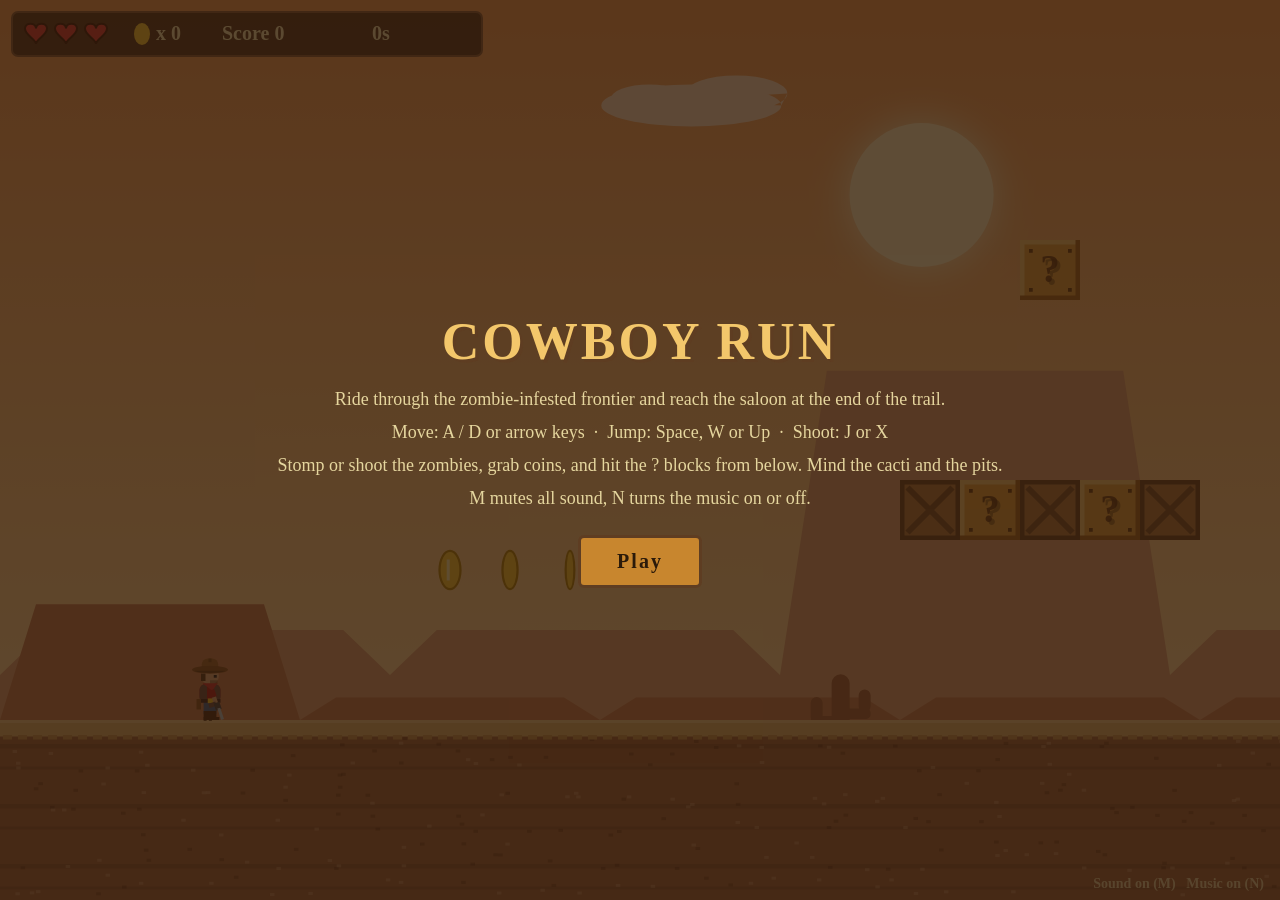
<file: platformer.html>
<!DOCTYPE html>
<html lang="en">
<head>
<meta charset="UTF-8" />
<meta name="viewport" content="width=device-width, initial-scale=1.0" />
<title>Cowboy Run</title>
<style>
  html, body {
    margin: 0;
    height: 100%;
    overflow: hidden;
    background: #2b1a0a;
    font-family: Georgia, "Times New Roman", serif;
  }
  canvas { display: block; }
  #overlay {
    position: fixed;
    inset: 0;
    display: flex;
    flex-direction: column;
    align-items: center;
    justify-content: center;
    padding: 0 24px;
    color: #f3e5ab;
    background: rgba(40, 22, 8, 0.75);
    text-align: center;
  }
  #overlay h1 {
    font-size: 52px;
    margin: 0 0 12px;
    color: #f3c76b;
    letter-spacing: 3px;
    text-transform: uppercase;
    text-shadow: 3px 3px 0 #5e3d22;
  }
  #overlay p { font-size: 18px; margin: 6px 0; opacity: 0.9; }
  #overlay button {
    margin-top: 20px;
    padding: 12px 36px;
    font-family: inherit;
    font-size: 20px;
    font-weight: bold;
    letter-spacing: 2px;
    border: 3px solid #5e3d22;
    border-radius: 6px;
    background: #c8862e;
    color: #2b1a0a;
    cursor: pointer;
  }
  .hidden { display: none !important; }
</style>
</head>
<body>
<canvas id="game"></canvas>
<div id="overlay">
  <h1>Cowboy Run</h1>
  <p>Ride through the zombie-infested frontier and reach the saloon at the end of the trail.</p>
  <p>Move: A / D or arrow keys &nbsp;&middot;&nbsp; Jump: Space, W or Up &nbsp;&middot;&nbsp; Shoot: J or X</p>
  <p>Stomp or shoot the zombies, grab coins, and hit the ? blocks from below. Mind the cacti and the pits.</p>
  <p>M mutes all sound, N turns the music on or off.</p>
  <button id="start">Play</button>
</div>

<script>
const canvas = document.getElementById("game");
const ctx = canvas.getContext("2d");
const overlay = document.getElementById("overlay");

const TILE = 40;
const ROWS = 15;
const GROUND_ROW = 12;
const GRAVITY = 2000;
const MAX_FALL = 900;
const RUN_ACCEL = 1800;
const MAX_RUN = 250;
const FRICTION = 1800;
const AIR_CONTROL = 0.65;
const JUMP_SPEED = 740;
const JUMP_CUT = 260;
const COYOTE_TIME = 0.1;
const JUMP_BUFFER = 0.12;
const STOMP_BOUNCE = 480;
const SHOOT_COOLDOWN = 0.28;
const BULLET_SPEED = 750;
const BULLET_RANGE = 520;
const ZOMBIE_SPEED = 45;
const START_HEARTS = 3;
const MAX_HEARTS = 5;
const INVULNERABLE_TIME = 1.5;
const SOLID = new Set(["G", "C", "?", "S", "U"]);

const MIN_VIEW_TILES = 18;

let W, H, scale, viewW, viewH, worldTop;
function resize() {
  W = canvas.width = window.innerWidth;
  H = canvas.height = window.innerHeight;
  scale = Math.min(H / (ROWS * TILE), W / (MIN_VIEW_TILES * TILE));
  viewW = W / scale;
  viewH = H / scale;
  worldTop = viewH - ROWS * TILE;
}
window.addEventListener("resize", resize);
resize();

// ---------- Input ----------

const keys = {};
const JUMP_KEYS = [" ", "w", "arrowup", "k"];
const SHOOT_KEYS = ["j", "x"];
const held = list => list.some(k => keys[k]);

window.addEventListener("keydown", e => {
  const key = e.key.toLowerCase();
  if ([" ", "arrowup", "arrowdown", "arrowleft", "arrowright"].includes(key)) e.preventDefault();
  if (!e.repeat) {
    if (JUMP_KEYS.includes(key)) jumpBuffer = JUMP_BUFFER;
    if (key === "m") toggleSound();
    if (key === "n") toggleMusic();
    if (key === "enter" && !running) start();
  }
  keys[key] = true;
});
window.addEventListener("keyup", e => (keys[e.key.toLowerCase()] = false));

// ---------- Sound ----------
// Everything is synthesized with the Web Audio API. Browsers only allow audio to
// start after a user gesture, so the context is created when Play is clicked.

const MASTER_VOLUME = 0.35;
const MUSIC_VOLUME = 0.5;
const SHOT_VOLUME = 0.4;

let audio = null, master = null, noiseBuffer = null, muted = false;
let musicGain = null, echoIn = null, musicOn = true;

function initAudio() {
  if (!audio) {
    const AudioCtx = window.AudioContext || window.webkitAudioContext;
    if (!AudioCtx) return;
    audio = new AudioCtx();
    master = audio.createGain();
    master.gain.value = muted ? 0 : MASTER_VOLUME;
    master.connect(audio.destination);
    noiseBuffer = audio.createBuffer(1, Math.floor(audio.sampleRate * 0.3), audio.sampleRate);
    const data = noiseBuffer.getChannelData(0);
    for (let i = 0; i < data.length; i++) data[i] = Math.random() * 2 - 1;

    musicGain = audio.createGain();
    musicGain.gain.value = musicOn ? MUSIC_VOLUME : 0;
    musicGain.connect(master);
    echoIn = audio.createGain();
    const delay = audio.createDelay(1);
    delay.delayTime.value = 0.33;
    const feedback = audio.createGain();
    feedback.gain.value = 0.32;
    const wet = audio.createGain();
    wet.gain.value = 0.3;
    echoIn.connect(delay);
    delay.connect(feedback).connect(delay);
    delay.connect(wet).connect(musicGain);
  }
  if (audio.state === "suspended") audio.resume();
  startMusic();
}

function toggleSound() {
  muted = !muted;
  if (master) master.gain.setTargetAtTime(muted ? 0 : MASTER_VOLUME, audio.currentTime, 0.02);
}

function toggleMusic() {
  musicOn = !musicOn;
  if (musicGain) musicGain.gain.setTargetAtTime(musicOn ? MUSIC_VOLUME : 0, audio.currentTime, 0.05);
}

function soundReady() {
  return audio && !muted && audio.state === "running";
}

function tone(f0, f1, duration, type, volume, delay = 0) {
  if (!soundReady()) return;
  const t = audio.currentTime + delay;
  const osc = audio.createOscillator();
  osc.type = type;
  osc.frequency.setValueAtTime(f0, t);
  osc.frequency.exponentialRampToValueAtTime(f1, t + duration);
  const env = audio.createGain();
  env.gain.setValueAtTime(volume, t);
  env.gain.exponentialRampToValueAtTime(0.0001, t + duration);
  osc.connect(env).connect(master);
  osc.start(t);
  osc.stop(t + duration + 0.01);
}

const sfx = {
  jump: () => tone(300, 720, 0.15, "square", 0.05),
  coin: () => { tone(988, 988, 0.08, "square", 0.05); tone(1319, 1319, 0.25, "square", 0.05, 0.08); },
  stomp: () => { tone(260, 60, 0.15, "triangle", 0.45); tone(900, 200, 0.05, "square", 0.04); },
  bump: () => tone(160, 80, 0.09, "triangle", 0.35),
  hurt: () => tone(520, 110, 0.4, "sawtooth", 0.08),
  powerup: () => [523, 659, 784, 1047, 1319].forEach((f, i) => tone(f, f, 0.12, "square", 0.045, i * 0.07)),
  fanfare: () => [392, 523, 659, 784, 659, 784, 1047].forEach((f, i) => tone(f, f, i === 6 ? 0.6 : 0.14, "square", 0.05, i * 0.13)),
  zombieDown: () => tone(180, 50, 0.25, "sawtooth", 0.06),
};

function playShot() {
  if (!soundReady()) return;
  const t = audio.currentTime;
  const crack = audio.createBufferSource();
  crack.buffer = noiseBuffer;
  crack.playbackRate.value = 0.85 + Math.random() * 0.3;
  const band = audio.createBiquadFilter();
  band.type = "bandpass";
  band.frequency.value = 1600 + Math.random() * 800;
  band.Q.value = 0.7;
  const crackGain = audio.createGain();
  crackGain.gain.setValueAtTime(0.0001, t);
  crackGain.gain.exponentialRampToValueAtTime(0.6 * SHOT_VOLUME, t + 0.003);
  crackGain.gain.exponentialRampToValueAtTime(0.0001, t + 0.14);
  crack.connect(band).connect(crackGain).connect(master);
  crack.start(t);
  crack.stop(t + 0.16);

  const thump = audio.createOscillator();
  thump.type = "triangle";
  thump.frequency.setValueAtTime(170 + Math.random() * 30, t);
  thump.frequency.exponentialRampToValueAtTime(45, t + 0.1);
  const thumpGain = audio.createGain();
  thumpGain.gain.setValueAtTime(0.5 * SHOT_VOLUME, t);
  thumpGain.gain.exponentialRampToValueAtTime(0.0001, t + 0.12);
  thump.connect(thumpGain).connect(master);
  thump.start(t);
  thump.stop(t + 0.13);
}

// ---------- Music ----------
// An original western tune in A minor on a 16th-note grid: a whistled melody with
// vibrato and echo, a "boom-chick" guitar, and galloping hoof clip-clops.

const MUSIC_STEP = 60 / 116 / 4;
const STEPS_PER_BAR = 16;

const CHORDS = {
  Am: { bass: ["A2", "E2"], strum: ["A3", "C4", "E4"] },
  G: { bass: ["G2", "D3"], strum: ["G3", "B3", "D4"] },
  F: { bass: ["F2", "C3"], strum: ["F3", "A3", "C4"] },
  E: { bass: ["E2", "B2"], strum: ["E3", "G#3", "B3"] },
  Dm: { bass: ["D3", "A2"], strum: ["D3", "F3", "A3"] },
};

// Each bar: [chord, [[startStep, note, lengthInSteps], ...]]
const SONG = [
  ["Am", [[0, "E5", 6], [6, "A5", 2], [8, "B5", 2], [10, "C6", 6]]],
  ["Am", [[0, "B5", 2], [2, "A5", 2], [4, "E5", 12]]],
  ["G", [[0, "D5", 6], [6, "G5", 2], [8, "A5", 2], [10, "B5", 6]]],
  ["G", [[0, "A5", 2], [2, "G5", 2], [4, "D5", 12]]],
  ["F", [[0, "C5", 4], [4, "F5", 4], [8, "A5", 4], [12, "C6", 4]]],
  ["F", [[0, "B5", 4], [4, "A5", 4], [8, "F5", 8]]],
  ["E", [[0, "E5", 4], [4, "G#5", 4], [8, "B5", 4], [12, "D6", 4]]],
  ["E", [[0, "C6", 2], [2, "B5", 2], [4, "G#5", 4], [8, "E5", 8]]],
  ["Am", [[0, "A5", 3], [3, "C6", 3], [6, "E6", 10]]],
  ["Dm", [[0, "D6", 4], [4, "C6", 2], [6, "A5", 2], [8, "F5", 8]]],
  ["Am", [[0, "E5", 4], [4, "A5", 4], [8, "C6", 4], [12, "B5", 4]]],
  ["E", [[0, "G#5", 8], [8, "E5", 8]]],
  ["Am", [[0, "A5", 3], [3, "C6", 3], [6, "E6", 6], [12, "D6", 4]]],
  ["Dm", [[0, "C6", 4], [4, "A5", 4], [8, "F5", 4], [12, "D5", 4]]],
  ["E", [[0, "E5", 4], [4, "G#5", 4], [8, "B5", 4], [12, "G#5", 4]]],
  ["Am", [[0, "A5", 12]]],
];
const HOOVES = [0.55, 0, 0.4, 0.8];

let musicStep = 0, nextStepTime = 0, musicTimer = null;

function noteFreq(name) {
  const [, letter, accidental, octave] = name.match(/^([A-G])(#|b)?(\d)$/);
  const semis = { C: 0, D: 2, E: 4, F: 5, G: 7, A: 9, B: 11 }[letter] + (accidental === "#" ? 1 : accidental === "b" ? -1 : 0);
  const midi = (Number(octave) + 1) * 12 + semis;
  return 440 * Math.pow(2, (midi - 69) / 12);
}

function startMusic() {
  if (!audio || musicTimer) return;
  nextStepTime = audio.currentTime + 0.1;
  musicTimer = setInterval(scheduleMusic, 25);
}

function scheduleMusic() {
  if (audio.state !== "running") return;
  if (nextStepTime < audio.currentTime - 0.05) nextStepTime = audio.currentTime + 0.05;
  while (nextStepTime < audio.currentTime + 0.2) {
    playMusicStep(musicStep, nextStepTime);
    nextStepTime += MUSIC_STEP;
    musicStep = (musicStep + 1) % (SONG.length * STEPS_PER_BAR);
  }
}

function playMusicStep(step, t) {
  const [chordName, melody] = SONG[Math.floor(step / STEPS_PER_BAR)];
  const chord = CHORDS[chordName];
  const s = step % STEPS_PER_BAR;
  for (const [start, note, length] of melody) {
    if (start === s) whistle(noteFreq(note), t, length * MUSIC_STEP);
  }
  if (s === 0) pluck(noteFreq(chord.bass[0]), t, 0.4);
  if (s === 8) pluck(noteFreq(chord.bass[1]), t, 0.35);
  if (s === 4 || s === 12) chord.strum.forEach((n, i) => strum(noteFreq(n), t + i * 0.012));
  const hoof = HOOVES[s % 4];
  if (hoof) clipClop(t, hoof, s % 8 < 4);
}

function whistle(freq, t, duration) {
  const osc = audio.createOscillator();
  osc.type = "sine";
  osc.frequency.value = freq;
  const vibrato = audio.createOscillator();
  vibrato.frequency.value = 5.5;
  const vibratoDepth = audio.createGain();
  vibratoDepth.gain.setValueAtTime(0, t);
  vibratoDepth.gain.linearRampToValueAtTime(freq * 0.012, t + Math.min(0.2, duration));
  vibrato.connect(vibratoDepth).connect(osc.frequency);
  const env = audio.createGain();
  const end = t + duration;
  env.gain.setValueAtTime(0.0001, t);
  env.gain.exponentialRampToValueAtTime(0.22, t + 0.04);
  env.gain.setValueAtTime(0.22, Math.max(t + 0.04, end - 0.06));
  env.gain.exponentialRampToValueAtTime(0.0001, end + 0.04);
  osc.connect(env);
  env.connect(musicGain);
  env.connect(echoIn);
  osc.start(t);
  vibrato.start(t);
  osc.stop(end + 0.05);
  vibrato.stop(end + 0.05);
}

function pluck(freq, t, volume) {
  const osc = audio.createOscillator();
  osc.type = "triangle";
  osc.frequency.value = freq;
  const env = audio.createGain();
  env.gain.setValueAtTime(volume, t);
  env.gain.exponentialRampToValueAtTime(0.0001, t + 0.45);
  osc.connect(env).connect(musicGain);
  osc.start(t);
  osc.stop(t + 0.46);
}

function strum(freq, t) {
  const osc = audio.createOscillator();
  osc.type = "sawtooth";
  osc.frequency.value = freq;
  const tone = audio.createBiquadFilter();
  tone.type = "lowpass";
  tone.frequency.setValueAtTime(2200, t);
  tone.frequency.exponentialRampToValueAtTime(500, t + 0.15);
  const env = audio.createGain();
  env.gain.setValueAtTime(0.06, t);
  env.gain.exponentialRampToValueAtTime(0.0001, t + 0.18);
  osc.connect(tone).connect(env).connect(musicGain);
  osc.start(t);
  osc.stop(t + 0.2);
}

function clipClop(t, volume, high) {
  const osc = audio.createOscillator();
  osc.type = "sine";
  osc.frequency.setValueAtTime(high ? 1100 : 850, t);
  osc.frequency.exponentialRampToValueAtTime(high ? 700 : 520, t + 0.04);
  const env = audio.createGain();
  env.gain.setValueAtTime(0.18 * volume, t);
  env.gain.exponentialRampToValueAtTime(0.0001, t + 0.05);
  osc.connect(env).connect(musicGain);
  osc.start(t);
  osc.stop(t + 0.06);
}

// ---------- Level ----------
// Tiles: G ground, C crate, ? coin block, S star block (looks like ?), U used block,
// = one-way wooden ledge, ^ cactus. Coins, zombies, checkpoints and the flag are
// pulled out of the grid into object lists.

function buildLevel() {
  const width = 180;
  const grid = Array.from({ length: ROWS }, () => Array(width).fill("."));
  const set = (x, y, ch) => { if (x >= 0 && x < width && y >= 0 && y < ROWS) grid[y][x] = ch; };
  const ground = (x0, x1, top = GROUND_ROW) => {
    for (let x = x0; x <= x1; x++) for (let y = top; y < ROWS; y++) set(x, y, "G");
  };
  const row = (x0, x1, y, ch) => { for (let x = x0; x <= x1; x++) set(x, y, ch); };
  const column = (x, y0, y1, ch) => { for (let y = y0; y <= y1; y++) set(x, y, ch); };

  const level = {
    width,
    grid,
    start: { x: 3, y: 11 },
    coins: [],
    zombies: [],
    checkpoints: [],
    flag: { x: 172 },
    buildings: [
      { x: 86, w: 5, h: 6, color: "#9a6438", sign: "SALOON", saloon: true },
      { x: 92, w: 4, h: 5, color: "#7e5a3c", sign: "BANK" },
      { x: 97, w: 5, h: 4, color: "#a0703f", sign: "HOTEL" },
      { x: 103, w: 4, h: 5, color: "#8a5232", sign: "SHERIFF" },
      { x: 108, w: 5, h: 4, color: "#76563a", sign: "JAIL" },
      { x: 174, w: 5, h: 7, color: "#9a6438", sign: "SALOON", saloon: true },
    ],
    fences: [[36, 39], [55, 57], [152, 154]],
  };
  const coin = (x, y) => level.coins.push({ x: x * TILE + TILE / 2, y: y * TILE + TILE / 2, taken: false, phase: Math.random() * 6 });
  const coins = (x0, x1, y) => { for (let x = x0; x <= x1; x++) coin(x, y); };
  const zombie = (x, y, big = false) => level.zombies.push({ x, y, big });

  ground(0, 25);
  coins(7, 9, 9);
  row(15, 19, 8, "C");
  set(16, 8, "?");
  set(18, 8, "?");
  set(17, 4, "S");
  zombie(22, 11);

  ground(29, 50);
  set(33, 11, "^");
  row(40, 43, 9, "=");
  coins(40, 43, 8);
  zombie(45, 11);
  ground(47, 50, 10);
  coins(48, 49, 8);
  zombie(49, 9);

  ground(54, 79);
  for (let i = 0; i < 4; i++) column(58 + i, 11 - i, 11, "C");
  row(62, 63, 10, "C");
  row(62, 63, 11, "C");
  coins(62, 63, 9);
  for (let i = 0; i < 4; i++) column(64 + i, 8 + i, 11, "C");
  level.checkpoints.push({ x: 69, y: 11, lit: false });
  set(72, 8, "?");
  set(73, 8, "S");
  set(74, 8, "?");
  zombie(77, 11, true);

  row(81, 82, 9, "=");

  ground(84, 117);
  zombie(90, 11);
  zombie(96, 11);
  row(99, 103, 8, "C");
  set(100, 8, "?");
  set(102, 8, "?");
  row(100, 102, 5, "=");
  coins(100, 102, 4);
  zombie(106, 11, true);
  coins(108, 110, 9);
  zombie(112, 11);
  set(114, 11, "^");

  ground(121, 126);
  ground(127, 132, 10);
  ground(133, 139, 8);
  coins(134, 138, 6);
  zombie(136, 7);

  ground(140, 146);
  level.checkpoints.push({ x: 142, y: 11, lit: false });
  set(145, 11, "^");

  row(148, 149, 10, "=");

  ground(151, 179);
  zombie(155, 11);
  zombie(159, 11, true);
  for (let i = 0; i < 5; i++) column(163 + i, 11 - i, 11, "C");

  return level;
}

function tileAt(tx, ty) {
  if (tx < 0 || tx >= level.width) return "G";
  if (ty < 0 || ty >= ROWS) return ".";
  return level.grid[ty][tx];
}

function hash(a, b) {
  let h = Math.imul(a | 0, 0x27d4eb2d) ^ Math.imul(b | 0, 0x165667b1);
  h = Math.imul(h ^ (h >>> 15), 0x85ebca6b);
  h = Math.imul(h ^ (h >>> 13), 0xc2b2ae35);
  return ((h ^ (h >>> 16)) >>> 0) / 4294967296;
}

// ---------- Physics ----------

function overlaps(a, b) {
  return a.x < b.x + b.w && a.x + a.w > b.x && a.y < b.y + b.h && a.y + a.h > b.y;
}

function moveEntity(e, dt, onHeadHit) {
  e.hitWall = false;
  e.x += e.vx * dt;
  if (e.vx !== 0) {
    const right = e.vx > 0;
    const tx = Math.floor((right ? e.x + e.w - 0.001 : e.x) / TILE);
    for (let ty = Math.floor(e.y / TILE); ty <= Math.floor((e.y + e.h - 0.001) / TILE); ty++) {
      if (SOLID.has(tileAt(tx, ty))) {
        e.x = right ? tx * TILE - e.w : (tx + 1) * TILE;
        e.vx = 0;
        e.hitWall = true;
        break;
      }
    }
  }

  const prevBottom = e.y + e.h;
  e.y += e.vy * dt;
  e.onGround = false;
  const tx0 = Math.floor(e.x / TILE), tx1 = Math.floor((e.x + e.w - 0.001) / TILE);
  if (e.vy > 0) {
    const ty = Math.floor((e.y + e.h - 0.001) / TILE);
    for (let tx = tx0; tx <= tx1; tx++) {
      const ch = tileAt(tx, ty);
      if (SOLID.has(ch) || (ch === "=" && prevBottom <= ty * TILE + 0.5)) {
        e.y = ty * TILE - e.h;
        e.vy = 0;
        e.onGround = true;
        break;
      }
    }
  } else if (e.vy < 0) {
    const ty = Math.floor(e.y / TILE);
    const hits = [];
    for (let tx = tx0; tx <= tx1; tx++) if (SOLID.has(tileAt(tx, ty))) hits.push(tx);
    if (hits.length) {
      e.y = (ty + 1) * TILE;
      e.vy = 0;
      if (onHeadHit) {
        const center = (e.x + e.w / 2) / TILE;
        hits.sort((a, b) => Math.abs(a + 0.5 - center) - Math.abs(b + 0.5 - center));
        onHeadHit(hits[0], ty);
      }
    }
  }
}

// ---------- Game state ----------

let level, player, zombies, bullets, particles, popups, stars, bumps, flyingCoins;
let camX = 0, elapsed = 0, score = 0, coinCount = 0, hearts = START_HEARTS;
let checkpoint, running = false, won = false, winTimer = 0, lastTime = 0;
let jumpBuffer = 0;

function reset() {
  level = buildLevel();
  player = {
    x: 0, y: 0, w: 22, h: 40, vx: 0, vy: 0,
    facing: 1, onGround: false, coyote: 0, walk: 0,
    shootCooldown: 0, shootTimer: 0, invulnerable: 0,
  };
  checkpoint = level.start;
  respawn();
  zombies = level.zombies.map(z => {
    const w = z.big ? 26 : 22, h = z.big ? 44 : 36;
    return {
      x: z.x * TILE + (TILE - w) / 2, y: (z.y + 1) * TILE - h, w, h,
      vx: 0, vy: 0, dir: -1, hp: z.big ? 2 : 1, big: z.big,
      active: false, dead: false, squash: 0, flash: 0,
      walk: Math.random() * 6,
      skin: `hsl(${75 + Math.random() * 35}, 38%, ${40 + Math.random() * 10}%)`,
      shirt: pick(["#5d4037", "#455a64", "#6a1b9a", "#33691e", "#78909c", "#8d6e63", "#7f1d1d"]),
      pants: pick(["#3e2723", "#263238", "#37474f", "#4e342e"]),
      hat: Math.random() < 0.5 ? pick(["#4e342e", "#3b2a1e", "#6d5a45", "#2b2b2b"]) : null,
    };
  });
  bullets = [];
  particles = [];
  popups = [];
  stars = [];
  bumps = [];
  flyingCoins = [];
  elapsed = 0;
  score = 0;
  coinCount = 0;
  hearts = START_HEARTS;
  won = false;
  winTimer = 0;
  jumpBuffer = 0;
  camX = 0;
}

function pick(list) {
  return list[Math.floor(Math.random() * list.length)];
}

function respawn() {
  player.x = checkpoint.x * TILE + (TILE - player.w) / 2;
  player.y = (checkpoint.y + 1) * TILE - player.h;
  player.vx = 0;
  player.vy = 0;
  player.invulnerable = INVULNERABLE_TIME;
  camX = Math.max(0, player.x - viewW * 0.4);
}

function addScore(points, x, y) {
  score += points;
  popups.push({ x, y, text: String(points), life: 0.8 });
}

function explode(x, y, color, count = 14, gravity = 0) {
  for (let i = 0; i < count; i++) {
    const a = Math.random() * Math.PI * 2;
    const s = 60 + Math.random() * 200;
    particles.push({ x, y, vx: Math.cos(a) * s, vy: Math.sin(a) * s, life: 0.6, color, gravity });
  }
}

function hitBlock(tx, ty) {
  const ch = level.grid[ty][tx];
  bumps.push({ tx, ty, t: 0 });
  if (ch === "?") {
    level.grid[ty][tx] = "U";
    coinCount++;
    flyingCoins.push({ x: tx * TILE + TILE / 2, y: ty * TILE, vy: -520, life: 0.45 });
    addScore(100, tx * TILE + TILE / 2, ty * TILE - 20);
    sfx.coin();
  } else if (ch === "S") {
    level.grid[ty][tx] = "U";
    stars.push({ x: tx * TILE + 6, y: ty * TILE + 6, w: 28, h: 28, baseY: (ty - 1) * TILE + 6, rise: 0, t: 0 });
    sfx.powerup();
  } else {
    sfx.bump();
  }
  for (const z of zombies) {
    if (z.dead) continue;
    const standingOn = Math.abs(z.y + z.h - ty * TILE) < 2 && z.x + z.w > tx * TILE && z.x < (tx + 1) * TILE;
    if (standingOn) killZombie(z, false);
  }
}

function killZombie(z, stomped) {
  z.dead = true;
  if (stomped) {
    z.squash = 0.5;
    addScore(200, z.x + z.w / 2, z.y);
    sfx.stomp();
  } else {
    z.squash = 0;
    explode(z.x + z.w / 2, z.y + z.h / 2, z.skin, 12, 600);
    explode(z.x + z.w / 2, z.y + z.h / 2, "#8e0000", 6, 600);
    addScore(100, z.x + z.w / 2, z.y);
    sfx.zombieDown();
  }
}

function hurt(fromX) {
  if (player.invulnerable > 0 || won) return;
  hearts--;
  sfx.hurt();
  explode(player.x + player.w / 2, player.y + player.h / 2, "#ff5252", 16);
  if (hearts <= 0) return gameOver();
  player.invulnerable = INVULNERABLE_TIME;
  player.vy = -380;
  player.vx = (player.x + player.w / 2 < fromX ? -1 : 1) * 220;
}

function fellInPit() {
  hearts--;
  sfx.hurt();
  if (hearts <= 0) return gameOver();
  respawn();
}

// ---------- Update ----------

function updatePlayer(dt) {
  const p = player;
  const dir = (keys["d"] || keys["arrowright"] ? 1 : 0) - (keys["a"] || keys["arrowleft"] ? 1 : 0);

  if (dir) {
    const turning = Math.sign(p.vx) === -dir;
    const accel = RUN_ACCEL * (p.onGround ? 1 : AIR_CONTROL) * (turning ? 1.8 : 1);
    p.vx = Math.max(-MAX_RUN, Math.min(MAX_RUN, p.vx + dir * accel * dt));
    p.facing = dir;
  } else if (p.onGround) {
    const slow = FRICTION * dt;
    p.vx = Math.abs(p.vx) <= slow ? 0 : p.vx - Math.sign(p.vx) * slow;
  }

  p.coyote = p.onGround ? COYOTE_TIME : p.coyote - dt;
  jumpBuffer -= dt;
  if (jumpBuffer > 0 && p.coyote > 0) {
    p.vy = -JUMP_SPEED;
    p.coyote = 0;
    jumpBuffer = 0;
    sfx.jump();
  }
  if (!held(JUMP_KEYS) && p.vy < -JUMP_CUT) p.vy = -JUMP_CUT;
  p.vy = Math.min(MAX_FALL, p.vy + GRAVITY * dt);

  p.shootCooldown -= dt;
  p.shootTimer -= dt;
  if (held(SHOOT_KEYS) && p.shootCooldown <= 0) {
    p.shootCooldown = SHOOT_COOLDOWN;
    p.shootTimer = 0.18;
    bullets.push({ x: p.x + p.w / 2 + p.facing * 20, y: p.y + 15, vx: p.facing * BULLET_SPEED, dist: 0 });
    playShot();
  }

  moveEntity(p, dt, hitBlock);
  if (p.onGround && Math.abs(p.vx) > 20) p.walk += dt * Math.abs(p.vx) / 18;
  if (p.invulnerable > 0) p.invulnerable -= dt;

  if (p.y > ROWS * TILE + 60) return fellInPit();

  const tx0 = Math.floor(p.x / TILE), tx1 = Math.floor((p.x + p.w) / TILE);
  const ty0 = Math.floor(p.y / TILE), ty1 = Math.floor((p.y + p.h) / TILE);
  for (let ty = ty0; ty <= ty1; ty++) {
    for (let tx = tx0; tx <= tx1; tx++) {
      if (tileAt(tx, ty) !== "^") continue;
      const cactus = { x: tx * TILE + 10, y: ty * TILE + 6, w: TILE - 20, h: TILE - 6 };
      if (overlaps(p, cactus)) hurt(cactus.x + cactus.w / 2);
    }
  }

  for (const c of level.coins) {
    if (c.taken) continue;
    if (overlaps(p, { x: c.x - 10, y: c.y - 12, w: 20, h: 24 })) {
      c.taken = true;
      coinCount++;
      score += 50;
      sfx.coin();
    }
  }

  for (const s of stars) {
    if (s.taken || s.rise < 1) continue;
    if (overlaps(p, s)) {
      s.taken = true;
      hearts = Math.min(MAX_HEARTS, hearts + 1);
      addScore(1000, s.x + s.w / 2, s.y);
      explode(s.x + s.w / 2, s.y + s.h / 2, "#ffca28", 20);
      sfx.powerup();
    }
  }

  for (const cp of level.checkpoints) {
    if (!cp.lit && p.x > cp.x * TILE) {
      cp.lit = true;
      checkpoint = cp;
      sfx.coin();
    }
  }

  if (p.x + p.w > level.flag.x * TILE + 16) win();
}

function updateZombies(dt) {
  for (const z of zombies) {
    if (z.dead) {
      z.squash -= dt;
      continue;
    }
    if (!z.active) {
      if (z.x < camX + viewW + 60) z.active = true;
      else continue;
    }
    z.vx = z.dir * ZOMBIE_SPEED;
    z.vy = Math.min(MAX_FALL, z.vy + GRAVITY * dt);
    moveEntity(z, dt);
    if (z.hitWall) z.dir *= -1;
    if (z.onGround) {
      const frontX = z.dir > 0 ? z.x + z.w + 1 : z.x - 1;
      const below = tileAt(Math.floor(frontX / TILE), Math.floor((z.y + z.h + 1) / TILE));
      if (!SOLID.has(below) && below !== "=") z.dir *= -1;
    }
    z.walk += dt * 5;
    if (z.flash > 0) z.flash -= dt;
    if (z.y > ROWS * TILE + 100) z.dead = true;
  }

  for (let i = 0; i < zombies.length; i++) {
    const a = zombies[i];
    if (a.dead || !a.active) continue;
    for (let j = i + 1; j < zombies.length; j++) {
      const b = zombies[j];
      if (b.dead || !b.active || !overlaps(a, b)) continue;
      if (a.x < b.x) { a.dir = -1; b.dir = 1; } else { a.dir = 1; b.dir = -1; }
    }
  }

  for (const z of zombies) {
    if (z.dead || !z.active || !overlaps(player, z) || won) continue;
    const falling = player.vy > 0 && player.y + player.h - z.y < 18;
    if (falling) {
      killZombie(z, true);
      player.vy = held(JUMP_KEYS) ? -JUMP_SPEED * 0.9 : -STOMP_BOUNCE;
    } else {
      hurt(z.x + z.w / 2);
    }
  }
  zombies = zombies.filter(z => !z.dead || z.squash > 0);
}

function updateBullets(dt) {
  for (const b of bullets) {
    const step = b.vx * dt;
    b.x += step;
    b.dist += Math.abs(step);
    if (b.dist > BULLET_RANGE) b.dead = true;
    if (SOLID.has(tileAt(Math.floor(b.x / TILE), Math.floor(b.y / TILE)))) {
      b.dead = true;
      explode(b.x, b.y, "#fff59d", 4);
    }
    for (const z of zombies) {
      if (b.dead || z.dead) continue;
      if (b.x > z.x && b.x < z.x + z.w && b.y > z.y && b.y < z.y + z.h) {
        b.dead = true;
        z.hp--;
        z.flash = 0.1;
        if (z.hp <= 0) killZombie(z, false);
      }
    }
  }
  bullets = bullets.filter(b => !b.dead);
}

function updateEffects(dt) {
  for (const p of particles) {
    p.vy += p.gravity * dt;
    p.x += p.vx * dt;
    p.y += p.vy * dt;
    p.vx *= 0.95;
    p.life -= dt;
  }
  particles = particles.filter(p => p.life > 0);

  for (const t of popups) {
    t.y -= 50 * dt;
    t.life -= dt;
  }
  popups = popups.filter(t => t.life > 0);

  for (const c of flyingCoins) {
    c.vy += 1800 * dt;
    c.y += c.vy * dt;
    c.life -= dt;
  }
  flyingCoins = flyingCoins.filter(c => c.life > 0);

  for (const b of bumps) b.t += dt;
  bumps = bumps.filter(b => b.t < 0.15);

  for (const s of stars) {
    s.t += dt;
    if (s.rise < 1) {
      s.rise = Math.min(1, s.rise + dt * 2.5);
      s.y = s.baseY + (1 - s.rise) * TILE;
    } else {
      s.y = s.baseY + Math.sin(s.t * 3) * 4;
    }
  }
  stars = stars.filter(s => !s.taken);
}

function updateCamera(dt) {
  const target = player.x + player.w / 2 - viewW * 0.4;
  camX += (target - camX) * Math.min(1, dt * 8);
  camX = Math.max(0, Math.min(level.width * TILE - viewW, camX));
}

function update(dt) {
  elapsed += dt;
  if (won) {
    winTimer += dt;
    player.vx = 0;
    if (!player.onGround) {
      player.vy = 220;
      moveEntity(player, dt);
    }
    if (winTimer > 1.6) finish();
  } else {
    updatePlayer(dt);
    if (!running) return;
  }
  updateZombies(dt);
  if (!running) return;
  updateBullets(dt);
  updateEffects(dt);
  updateCamera(dt);
}

// ---------- Drawing ----------

function circle(x, y, r, color) {
  ctx.beginPath();
  ctx.arc(x, y, r, 0, Math.PI * 2);
  ctx.fillStyle = color;
  ctx.fill();
}

function drawBackground() {
  const sky = ctx.createLinearGradient(0, 0, 0, viewH);
  sky.addColorStop(0, "#f39a52");
  sky.addColorStop(0.6, "#ffcf8a");
  sky.addColorStop(1, "#ffe6b0");
  ctx.fillStyle = sky;
  ctx.fillRect(0, 0, viewW, viewH);
  ctx.translate(0, worldTop);

  ctx.shadowColor = "#fff3c4";
  ctx.shadowBlur = 40;
  circle(viewW * 0.72 - camX * 0.02, 130, 48, "#fff1c1");
  ctx.shadowBlur = 0;

  ctx.fillStyle = "rgba(255, 245, 225, 0.75)";
  const cloudOffset = camX * 0.08 + elapsed * 6;
  for (let i = -1; i < Math.ceil(viewW / 420) + 2; i++) {
    const seg = Math.floor(cloudOffset / 420) + i;
    if (hash(seg, 7) < 0.4) continue;
    const x = seg * 420 - cloudOffset + hash(seg, 8) * 200;
    const y = 50 + hash(seg, 9) * 110;
    ctx.beginPath();
    ctx.ellipse(x, y, 60, 14, 0, 0, Math.PI * 2);
    ctx.ellipse(x + 30, y - 8, 34, 12, 0, 0, Math.PI * 2);
    ctx.ellipse(x - 28, y - 4, 26, 10, 0, 0, Math.PI * 2);
    ctx.fill();
  }

  drawMesas(0.1, "#e0a073", 450, 120, 260, 260, 11);
  drawMesas(0.25, "#c97c4f", 480, 60, 170, 200, 21);
  drawCactusSilhouettes(0.45, "#a2603a", 500);
  drawMesas(0.5, "#b56a41", 530, 10, 40, 160, 31);
}

function drawMesas(factor, color, base, minH, maxH, seg, salt) {
  const off = camX * factor;
  const first = Math.floor(off / seg) - 1;
  const count = Math.ceil(viewW / seg) + 3;
  ctx.fillStyle = color;
  ctx.beginPath();
  ctx.moveTo(-10, ROWS * TILE);
  for (let i = first; i < first + count; i++) {
    const x0 = i * seg - off, x1 = x0 + seg;
    const tall = hash(i, salt) < 0.55;
    const top = base - (tall ? minH + hash(i, salt + 1) * (maxH - minH) : minH * 0.25);
    const inset = seg * 0.12;
    ctx.lineTo(x0, base);
    ctx.lineTo(x0 + inset, top);
    ctx.lineTo(x1 - inset, top);
    ctx.lineTo(x1, base);
  }
  ctx.lineTo(viewW + 10, ROWS * TILE);
  ctx.closePath();
  ctx.fill();
}

function drawCactusSilhouettes(factor, color, base) {
  const seg = 230;
  const off = camX * factor;
  ctx.fillStyle = color;
  for (let i = Math.floor(off / seg) - 1; i < Math.floor(off / seg) + Math.ceil(viewW / seg) + 2; i++) {
    if (hash(i, 41) > 0.5) continue;
    const x = i * seg - off + hash(i, 42) * 120;
    const h = 50 + hash(i, 43) * 50;
    ctx.beginPath();
    ctx.roundRect(x - 6, base - h, 12, h, 6);
    ctx.roundRect(x - 20, base - h * 0.7, 8, h * 0.35, 4);
    ctx.roundRect(x - 20, base - h * 0.45, 20, 7, 3);
    ctx.roundRect(x + 12, base - h * 0.8, 8, h * 0.3, 4);
    ctx.roundRect(x, base - h * 0.55, 20, 7, 3);
    ctx.fill();
  }
}

function drawBuilding(b) {
  const x = b.x * TILE, w = b.w * TILE, h = b.h * TILE;
  const groundY = GROUND_ROW * TILE, top = groundY - h;

  ctx.fillStyle = b.color;
  ctx.fillRect(x, top, w, h);
  ctx.fillRect(x + w * 0.25, top - 16, w * 0.5, 16);
  ctx.fillStyle = "rgba(0, 0, 0, 0.12)";
  for (let y = top + 6; y < groundY; y += 8) ctx.fillRect(x, y, w, 1.5);
  ctx.strokeStyle = "#4e3320";
  ctx.lineWidth = 3;
  ctx.strokeRect(x + 1.5, top + 1.5, w - 3, h - 3);

  ctx.fillStyle = "#3e2a17";
  ctx.fillRect(x + 12, top + 10, w - 24, 26);
  ctx.font = "bold 16px Georgia, serif";
  ctx.textAlign = "center";
  ctx.textBaseline = "middle";
  ctx.fillStyle = "#f3e5ab";
  ctx.fillText(b.sign, x + w / 2, top + 24);

  const windowY = top + 48;
  if (h > 4 * TILE) {
    for (const wx of [x + 18, x + w - 42]) {
      ctx.fillStyle = "#2a1d14";
      ctx.fillRect(wx, windowY, 24, 30);
      ctx.fillStyle = "rgba(255, 200, 120, 0.35)";
      ctx.fillRect(wx + 2, windowY + 2, 20, 26);
      ctx.fillStyle = "#4e3320";
      ctx.fillRect(wx + 11, windowY, 2, 30);
      ctx.fillRect(wx, windowY + 14, 24, 2);
    }
  }

  const porchY = groundY - 72;
  ctx.fillStyle = "#5e3d22";
  ctx.fillRect(x - 6, porchY, w + 12, 8);
  ctx.fillRect(x - 2, porchY, 5, 72);
  ctx.fillRect(x + w - 3, porchY, 5, 72);

  const doorX = x + w / 2 - 16;
  ctx.fillStyle = "#24170e";
  ctx.fillRect(doorX, groundY - 56, 32, 56);
  if (b.saloon) {
    ctx.fillStyle = "#b07a3e";
    ctx.fillRect(doorX + 1, groundY - 44, 14, 24);
    ctx.fillRect(doorX + 17, groundY - 44, 14, 24);
    ctx.fillStyle = "#6b4421";
    for (let i = 0; i < 3; i++) {
      ctx.fillRect(doorX + 1, groundY - 40 + i * 7, 14, 2);
      ctx.fillRect(doorX + 17, groundY - 40 + i * 7, 14, 2);
    }
  }
  ctx.fillStyle = "rgba(60, 30, 10, 0.18)";
  ctx.fillRect(x - 6, top - 16, w + 12, h + 16);
}

function drawFence(x0, x1) {
  const groundY = GROUND_ROW * TILE;
  ctx.fillStyle = "#7a5230";
  for (let x = x0 * TILE; x <= (x1 + 1) * TILE; x += 20) ctx.fillRect(x, groundY - 30, 5, 30);
  ctx.fillRect(x0 * TILE, groundY - 26, (x1 - x0 + 1) * TILE + 5, 4);
  ctx.fillRect(x0 * TILE, groundY - 14, (x1 - x0 + 1) * TILE + 5, 4);
}

function bumpOffset(tx, ty) {
  const b = bumps.find(b => b.tx === tx && b.ty === ty);
  return b ? -Math.sin((b.t / 0.15) * Math.PI) * 10 : 0;
}

function drawTile(ch, tx, ty) {
  const x = tx * TILE, y = ty * TILE + (ch === "U" || ch === "C" || ch === "?" || ch === "S" ? bumpOffset(tx, ty) : 0);

  if (ch === "G") {
    const isTop = tileAt(tx, ty - 1) !== "G";
    ctx.fillStyle = "#a0623a";
    ctx.fillRect(x, y, TILE, TILE);
    ctx.fillStyle = "rgba(0, 0, 0, 0.12)";
    ctx.fillRect(x, y + 16, TILE, 3);
    ctx.fillRect(x, y + 31, TILE, 2);
    for (let i = 0; i < 4; i++) {
      ctx.fillStyle = hash(tx * 7 + i, ty) < 0.5 ? "rgba(60, 30, 10, 0.3)" : "rgba(255, 220, 170, 0.25)";
      ctx.fillRect(x + hash(tx, ty * 13 + i) * 36, y + hash(tx * 3 + i, ty) * 36, 3, 2);
    }
    if (isTop) {
      ctx.fillStyle = "#e0b26a";
      ctx.fillRect(x, y, TILE, 11);
      ctx.fillStyle = "#c8944e";
      for (let i = 0; i < 4; i++) ctx.fillRect(x + i * 10 + 2, y + 10, 6, 3);
      ctx.fillStyle = "#f0c987";
      ctx.fillRect(x, y, TILE, 2);
    }
    ctx.fillStyle = "rgba(0, 0, 0, 0.25)";
    if (tileAt(tx - 1, ty) !== "G") ctx.fillRect(x, y, 3, TILE);
    if (tileAt(tx + 1, ty) !== "G") ctx.fillRect(x + TILE - 3, y, 3, TILE);
  } else if (ch === "C") {
    ctx.fillStyle = "#b4783c";
    ctx.fillRect(x, y, TILE, TILE);
    ctx.strokeStyle = "#7a4e26";
    ctx.lineWidth = 4;
    ctx.beginPath();
    ctx.moveTo(x + 5, y + 5); ctx.lineTo(x + TILE - 5, y + TILE - 5);
    ctx.moveTo(x + TILE - 5, y + 5); ctx.lineTo(x + 5, y + TILE - 5);
    ctx.stroke();
    ctx.strokeStyle = "#6b4421";
    ctx.lineWidth = 3;
    ctx.strokeRect(x + 1.5, y + 1.5, TILE - 3, TILE - 3);
  } else if (ch === "?" || ch === "S") {
    const glow = 0.85 + Math.sin(elapsed * 4) * 0.15;
    ctx.fillStyle = "#e5a03a";
    ctx.fillRect(x, y, TILE, TILE);
    ctx.fillStyle = "#f6c870";
    ctx.fillRect(x, y, TILE, 3);
    ctx.fillRect(x, y, 3, TILE);
    ctx.fillStyle = "#a8681f";
    ctx.fillRect(x, y + TILE - 3, TILE, 3);
    ctx.fillRect(x + TILE - 3, y, 3, TILE);
    ctx.fillStyle = "#6b3e12";
    for (const [dx, dy] of [[6, 6], [TILE - 8, 6], [6, TILE - 8], [TILE - 8, TILE - 8]]) ctx.fillRect(x + dx, y + dy, 2.5, 2.5);
    ctx.font = "bold 26px Georgia, serif";
    ctx.textAlign = "center";
    ctx.textBaseline = "middle";
    ctx.fillStyle = "rgba(0, 0, 0, 0.3)";
    ctx.fillText("?", x + TILE / 2 + 2, y + TILE / 2 + 3);
    ctx.fillStyle = `rgba(94, 52, 16, ${glow})`;
    ctx.fillText("?", x + TILE / 2, y + TILE / 2 + 1);
  } else if (ch === "U") {
    ctx.fillStyle = "#8a5a32";
    ctx.fillRect(x, y, TILE, TILE);
    ctx.strokeStyle = "#5e3d22";
    ctx.lineWidth = 3;
    ctx.strokeRect(x + 1.5, y + 1.5, TILE - 3, TILE - 3);
    ctx.fillStyle = "#4e3320";
    for (const [dx, dy] of [[6, 6], [TILE - 8, 6], [6, TILE - 8], [TILE - 8, TILE - 8]]) ctx.fillRect(x + dx, y + dy, 2.5, 2.5);
  } else if (ch === "=") {
    ctx.fillStyle = "#9a6a3c";
    ctx.fillRect(x, y, TILE, 12);
    ctx.fillStyle = "#c08850";
    ctx.fillRect(x, y, TILE, 2);
    ctx.fillStyle = "#5e3d22";
    ctx.fillRect(x + TILE - 2, y, 2, 12);
    ctx.fillRect(x, y + 10, TILE, 2);
    ctx.fillRect(x + 8, y + 12, 4, 6);
    ctx.fillRect(x + TILE - 12, y + 12, 4, 6);
  } else if (ch === "^") {
    const cx = x + TILE / 2;
    ctx.fillStyle = "#3f7a30";
    ctx.beginPath();
    ctx.roundRect(cx - 6, y + 4, 12, TILE - 4, 6);
    ctx.roundRect(cx - 16, y + 12, 7, 14, 3.5);
    ctx.roundRect(cx - 16, y + 21, 12, 6, 3);
    ctx.roundRect(cx + 9, y + 8, 7, 14, 3.5);
    ctx.roundRect(cx + 4, y + 17, 12, 6, 3);
    ctx.fill();
    ctx.fillStyle = "#6fb05a";
    ctx.fillRect(cx - 1, y + 7, 2, TILE - 9);
    ctx.fillStyle = "#f0e6c8";
    for (let i = 0; i < 6; i++) {
      ctx.fillRect(cx + (i % 2 ? 6 : -8), y + 8 + i * 5, 2, 1);
    }
  }
}

function drawCheckpoint(cp) {
  const x = cp.x * TILE + TILE / 2, base = (cp.y + 1) * TILE;
  ctx.fillStyle = "#5e3d22";
  ctx.fillRect(x - 3, base - 70, 6, 70);
  ctx.fillRect(x - 3, base - 70, 18, 4);
  const lx = x + 13, ly = base - 56;
  ctx.fillStyle = "#3b2a1e";
  ctx.fillRect(lx - 7, ly - 10, 14, 3);
  if (cp.lit) {
    ctx.shadowColor = "#ffcc55";
    ctx.shadowBlur = 25;
    ctx.fillStyle = "#ffd36b";
  } else {
    ctx.fillStyle = "#6d5a45";
  }
  ctx.fillRect(lx - 6, ly - 7, 12, 14);
  ctx.shadowBlur = 0;
  ctx.strokeStyle = "#3b2a1e";
  ctx.lineWidth = 1.5;
  ctx.strokeRect(lx - 6, ly - 7, 12, 14);
}

function drawFlag() {
  const x = level.flag.x * TILE + 18, base = GROUND_ROW * TILE, top = 2 * TILE;
  ctx.fillStyle = "#d8d8d8";
  ctx.fillRect(x, top, 5, base - top);
  circle(x + 2.5, top - 4, 7, "#ffca28");
  const flagY = won ? Math.min(base - 70, top + 10 + winTimer * 260) : top + 10;
  ctx.fillStyle = "#c62828";
  ctx.beginPath();
  ctx.moveTo(x, flagY);
  for (let i = 0; i <= 10; i++) {
    const fx = x - i * 6;
    ctx.lineTo(fx, flagY + Math.sin(elapsed * 6 + i * 0.6) * 3);
  }
  for (let i = 10; i >= 0; i--) {
    const fx = x - i * 6;
    ctx.lineTo(fx, flagY + 40 + Math.sin(elapsed * 6 + i * 0.6) * 3);
  }
  ctx.closePath();
  ctx.fill();
  drawStar(x - 30, flagY + 20, 10, "#ffca28");
  ctx.fillStyle = "#5e3d22";
  ctx.fillRect(x - 8, base - 10, 21, 10);
}

function drawStar(x, y, r, color) {
  ctx.beginPath();
  for (let i = 0; i < 10; i++) {
    const a = -Math.PI / 2 + (i * Math.PI) / 5;
    const len = i % 2 === 0 ? r : r * 0.45;
    ctx.lineTo(x + Math.cos(a) * len, y + Math.sin(a) * len);
  }
  ctx.closePath();
  ctx.fillStyle = color;
  ctx.fill();
}

function drawCoin(x, y, phase) {
  const w = Math.abs(Math.cos(elapsed * 4 + phase)) * 9 + 2;
  ctx.fillStyle = "#b8860b";
  ctx.beginPath();
  ctx.ellipse(x, y, w + 1.5, 13.5, 0, 0, Math.PI * 2);
  ctx.fill();
  ctx.fillStyle = "#ffcc33";
  ctx.beginPath();
  ctx.ellipse(x, y, w, 12, 0, 0, Math.PI * 2);
  ctx.fill();
  if (w > 6) {
    ctx.fillStyle = "#fff0a8";
    ctx.fillRect(x - w * 0.35, y - 7, 2, 14);
  }
}

function drawCowboy(p) {
  if (p.invulnerable > 0 && !won && Math.floor(p.invulnerable * 10) % 2 === 0) return;
  const airborne = !p.onGround;
  const swing = airborne ? 3.5 : Math.abs(p.vx) > 20 ? Math.sin(p.walk) * 4 : 0;
  const skin = "#e0a878";
  const shirt = "#b71c1c";
  const vest = "#6d4c41";
  const leather = "#8d5524";

  ctx.save();
  ctx.translate(p.x + p.w / 2, p.y + p.h - 17);
  ctx.scale(p.facing, 1);

  ctx.fillStyle = "#3f5f8a";
  ctx.fillRect(-6 + swing * 0.5, 4, 5, 9);
  ctx.fillRect(1 - swing * 0.5, 4, 5, 9);
  ctx.fillStyle = "#4e2c14";
  for (const x of [-6 + swing * 0.5, 1 - swing * 0.5]) {
    ctx.fillRect(x, 11, 5, 5);
    ctx.fillRect(x, 15, 7, 2);
    ctx.fillRect(x, 16, 2, 1.5);
  }

  ctx.fillStyle = shirt;
  ctx.beginPath();
  ctx.roundRect(-7, -7, 14, 12, 4);
  ctx.fill();
  ctx.fillStyle = vest;
  ctx.beginPath();
  ctx.roundRect(-7, -7, 5, 11, [4, 0, 0, 2]);
  ctx.roundRect(2, -7, 5, 11, [0, 4, 2, 0]);
  ctx.fill();
  ctx.fillStyle = "#3e2723";
  ctx.fillRect(-7, 3, 14, 2.5);
  ctx.fillStyle = "#ffca28";
  ctx.fillRect(-1.5, 2.6, 3.5, 3.2);
  ctx.fillStyle = leather;
  ctx.fillRect(-9, 3, 3, 7);

  circle(0, -12.5, 6, skin);
  ctx.fillStyle = "#5d3a1a";
  ctx.fillRect(-6, -14, 3, 5);
  ctx.fillStyle = "#222";
  ctx.fillRect(2.5, -13, 2, 1.8);
  ctx.fillStyle = "rgba(60, 40, 20, 0.35)";
  ctx.fillRect(0, -9.5, 5, 2.5);

  ctx.fillStyle = "#d32f2f";
  ctx.beginPath();
  ctx.moveTo(-5, -7.5);
  ctx.lineTo(5, -7.5);
  ctx.lineTo(1.5, -2.5);
  ctx.closePath();
  ctx.fill();

  ctx.fillStyle = "#a0652d";
  ctx.beginPath();
  ctx.roundRect(-5.5, -24, 11, 8, [4, 4, 1, 1]);
  ctx.fill();
  ctx.fillStyle = "#7a4a1e";
  ctx.fillRect(-1, -24, 2, 2.5);
  ctx.fillStyle = "#3e2723";
  ctx.fillRect(-5.5, -18.5, 11, 1.8);
  ctx.fillStyle = leather;
  ctx.beginPath();
  ctx.ellipse(0, -16.5, 12, 2.6, 0, 0, Math.PI * 2);
  ctx.fill();
  ctx.fillStyle = "rgba(0, 0, 0, 0.25)";
  ctx.beginPath();
  ctx.ellipse(0, -15.8, 10, 1.4, 0, 0, Math.PI);
  ctx.fill();

  ctx.save();
  ctx.translate(1, -3);
  ctx.rotate(p.shootTimer > 0 ? 0 : 1.25);
  ctx.fillStyle = shirt;
  ctx.fillRect(0, -2, 5, 4);
  ctx.fillStyle = skin;
  ctx.fillRect(5, -1.5, 5, 3);
  ctx.fillStyle = "#6d4c41";
  ctx.fillRect(8, 0, 3, 5);
  ctx.fillStyle = "#424242";
  ctx.fillRect(9, -2.5, 5, 4);
  ctx.fillStyle = "#b0bec5";
  ctx.fillRect(13, -1.8, 8, 2);
  if (p.shootTimer > 0.12) circle(23, -0.8, 3.5, "#fff59d");
  ctx.restore();

  ctx.restore();
}

function drawZombie(z) {
  const s = z.big ? 1.45 : 1.2;
  const swing = Math.sin(z.walk) * 3;
  const bob = z.dead ? 0 : Math.abs(Math.sin(z.walk)) * 1.5;
  const sway = Math.sin(z.walk * 0.5) * 1.2;

  ctx.save();
  ctx.translate(z.x + z.w / 2, z.y + z.h);
  if (z.dead) ctx.scale(1.2, 0.3);
  ctx.translate(0, -13 * s);
  ctx.scale(z.dir * s, s);
  ctx.translate(0, -bob);

  ctx.fillStyle = z.pants;
  ctx.fillRect(-5 + swing * 0.5, 3, 4, 10);
  ctx.fillRect(1 - swing * 0.5, 3, 4, 10);
  ctx.fillStyle = z.skin;
  ctx.fillRect(0, -5 + sway, 12, 3);
  ctx.fillStyle = z.shirt;
  ctx.beginPath();
  ctx.moveTo(-6, -6);
  ctx.lineTo(6, -6);
  ctx.lineTo(6, 4);
  ctx.lineTo(4, 6);
  ctx.lineTo(2, 4);
  ctx.lineTo(0, 6);
  ctx.lineTo(-2, 4);
  ctx.lineTo(-4, 6);
  ctx.lineTo(-6, 4);
  ctx.closePath();
  ctx.fill();
  ctx.fillStyle = z.skin;
  ctx.fillRect(1, -2 - sway, 12, 3);

  ctx.save();
  ctx.translate(1, -11);
  ctx.rotate(0.25);
  circle(0, 0, 6, z.skin);
  if (z.hat) {
    ctx.fillStyle = z.hat;
    ctx.beginPath();
    ctx.roundRect(-4, -11, 8, 6, [3, 3, 0, 0]);
    ctx.fill();
    ctx.beginPath();
    ctx.ellipse(0, -5, 9, 2, 0, 0, Math.PI * 2);
    ctx.fill();
  } else {
    ctx.fillStyle = "#1b1b1b";
    ctx.fillRect(-5, -6, 3, 2);
    ctx.fillRect(-1, -7, 2, 2);
    ctx.fillRect(2, -6, 2, 2);
  }
  ctx.shadowColor = "#ff1744";
  ctx.shadowBlur = 6;
  circle(2.5, -1, 1.4, z.dead ? "#3e2723" : "#ff1744");
  ctx.shadowBlur = 0;
  ctx.fillStyle = "#3e2723";
  ctx.fillRect(1, 2, 4, 1.5);
  ctx.restore();
  ctx.restore();

  if (z.flash > 0) {
    ctx.fillStyle = "rgba(255, 255, 255, 0.55)";
    ctx.fillRect(z.x - 2, z.y - 6, z.w + 4, z.h + 6);
  }
}

function heart(x, y, s, fill) {
  ctx.beginPath();
  ctx.moveTo(x, y + s * 0.3);
  ctx.bezierCurveTo(x, y, x - s * 0.5, y, x - s * 0.5, y + s * 0.3);
  ctx.bezierCurveTo(x - s * 0.5, y + s * 0.6, x, y + s * 0.8, x, y + s);
  ctx.bezierCurveTo(x, y + s * 0.8, x + s * 0.5, y + s * 0.6, x + s * 0.5, y + s * 0.3);
  ctx.bezierCurveTo(x + s * 0.5, y, x, y, x, y + s * 0.3);
  ctx.fillStyle = fill;
  ctx.fill();
  ctx.strokeStyle = "#3e1a0a";
  ctx.lineWidth = 2;
  ctx.stroke();
}

function drawHud() {
  ctx.setTransform(1, 0, 0, 1, 0, 0);
  ctx.fillStyle = "rgba(62, 39, 20, 0.85)";
  ctx.strokeStyle = "#8a5d36";
  ctx.lineWidth = 2;
  ctx.beginPath();
  ctx.roundRect(12, 12, 470, 44, 6);
  ctx.fill();
  ctx.stroke();

  for (let i = 0; i < Math.max(START_HEARTS, hearts); i++) {
    heart(36 + i * 30, 22, 22, i < hearts ? "#e53935" : "rgba(0, 0, 0, 0.35)");
  }

  const coinX = 36 + Math.max(START_HEARTS, hearts) * 30 + 16;
  ctx.fillStyle = "#ffcc33";
  ctx.beginPath();
  ctx.ellipse(coinX, 34, 8, 11, 0, 0, Math.PI * 2);
  ctx.fill();

  ctx.font = "bold 20px Georgia, serif";
  ctx.textAlign = "left";
  ctx.textBaseline = "middle";
  ctx.fillStyle = "#f3e5ab";
  ctx.fillText(`x ${coinCount}`, coinX + 14, 35);
  ctx.fillText(`Score ${score}`, coinX + 80, 35);
  ctx.fillText(`${Math.floor(elapsed)}s`, coinX + 230, 35);

  ctx.textAlign = "right";
  ctx.font = "bold 14px Georgia, serif";
  ctx.fillStyle = "rgba(243, 229, 171, 0.85)";
  ctx.fillText(`Sound ${muted ? "off" : "on"} (M)   Music ${musicOn ? "on" : "off"} (N)`, W - 16, H - 16);
}

function draw() {
  ctx.setTransform(scale, 0, 0, scale, 0, 0);
  drawBackground();

  const cam = Math.round(camX * scale) / scale;
  ctx.setTransform(scale, 0, 0, scale, 0, Math.round(worldTop * scale));
  ctx.translate(-cam, 0);

  const c0 = Math.max(0, Math.floor(camX / TILE) - 1);
  const c1 = Math.min(level.width - 1, Math.ceil((camX + viewW) / TILE) + 1);

  for (const b of level.buildings) {
    if ((b.x + b.w) * TILE > camX - 40 && b.x * TILE < camX + viewW + 40) drawBuilding(b);
  }
  for (const [x0, x1] of level.fences) drawFence(x0, x1);
  for (const cp of level.checkpoints) drawCheckpoint(cp);
  drawFlag();

  for (let ty = 0; ty < ROWS; ty++) {
    for (let tx = c0; tx <= c1; tx++) {
      const ch = level.grid[ty][tx];
      if (ch !== ".") drawTile(ch, tx, ty);
    }
  }

  for (const c of level.coins) if (!c.taken && c.x > camX - 40 && c.x < camX + viewW + 40) drawCoin(c.x, c.y, c.phase);
  for (const c of flyingCoins) drawCoin(c.x, c.y, 0);
  for (const s of stars) {
    ctx.shadowColor = "#ffe082";
    ctx.shadowBlur = 16;
    drawStar(s.x + s.w / 2, s.y + s.h / 2, 16, "#ffca28");
    ctx.shadowBlur = 0;
    circle(s.x + s.w / 2, s.y + s.h / 2, 4, "#fff3c4");
  }

  for (const z of zombies) if (z.active || z.x < camX + viewW + 60) drawZombie(z);
  drawCowboy(player);

  ctx.shadowColor = "#fff59d";
  ctx.shadowBlur = 8;
  ctx.fillStyle = "#fff59d";
  for (const b of bullets) ctx.fillRect(b.x - 6, b.y - 1.5, 12, 3);
  ctx.shadowBlur = 0;

  for (const p of particles) {
    ctx.globalAlpha = Math.max(0, p.life / 0.6);
    circle(p.x, p.y, 3, p.color);
  }
  ctx.globalAlpha = 1;

  ctx.font = "bold 16px Georgia, serif";
  ctx.textAlign = "center";
  for (const t of popups) {
    ctx.globalAlpha = Math.min(1, t.life * 2);
    ctx.fillStyle = "#3e1a0a";
    ctx.fillText(t.text, t.x + 1, t.y + 1);
    ctx.fillStyle = "#fff3c4";
    ctx.fillText(t.text, t.x, t.y);
  }
  ctx.globalAlpha = 1;

  drawHud();
}

// ---------- Flow ----------

function loop(time) {
  if (!running) return;
  const dt = Math.min(1 / 30, (time - lastTime) / 1000);
  lastTime = time;
  update(dt);
  draw();
  if (running) requestAnimationFrame(loop);
}

function start() {
  initAudio();
  reset();
  overlay.classList.add("hidden");
  if (document.activeElement) document.activeElement.blur();
  running = true;
  lastTime = performance.now();
  requestAnimationFrame(loop);
}

function win() {
  if (won) return;
  won = true;
  winTimer = 0;
  player.x = level.flag.x * TILE + 18 - player.w;
  player.vy = 0;
  sfx.fanfare();
}

function finish() {
  running = false;
  const heartBonus = hearts * 500;
  score += heartBonus;
  draw();
  showOverlay(`
    <h1>Welcome to the Saloon!</h1>
    <p>You made it to the end of the trail in ${elapsed.toFixed(1)}s.</p>
    <p>Coins: ${coinCount} &nbsp;&middot;&nbsp; Heart bonus: ${heartBonus} &nbsp;&middot;&nbsp; Final score: ${score}</p>
    <button id="start">Ride again</button>`);
}

function gameOver() {
  running = false;
  draw();
  showOverlay(`
    <h1>Game Over</h1>
    <p>The zombies got the better of you this time. You scored ${score} points and collected ${coinCount} coins.</p>
    <button id="start">Try again</button>`);
}

function showOverlay(html) {
  overlay.innerHTML = html;
  overlay.classList.remove("hidden");
  document.getElementById("start").addEventListener("click", start);
}

document.getElementById("start").addEventListener("click", start);
reset();
draw();
</script>
</body>
</html>
</file>
